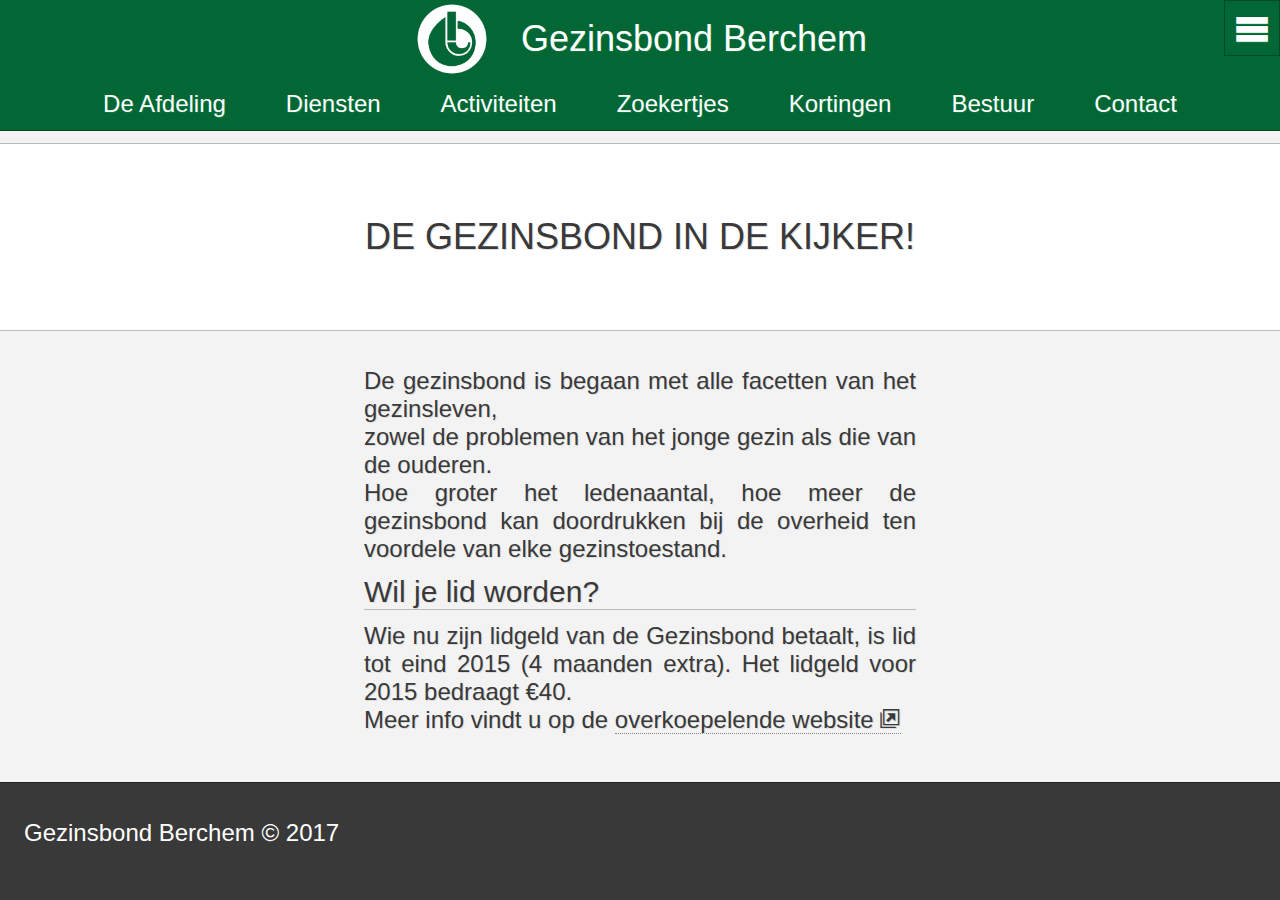
<file: index.html>
<!DOCTYPE html>
<html>

	<head>
		<meta charset="utf-8">
		<meta name="viewport" content="width=device-width, initial-scale=1.0">
		<title>Gezinsbond Berchem</title>
		<link type="text/css" rel="stylesheet" href="/css/bundle.css">
		<link type="image/x-icon" rel="icon" href="/favicon.ico">
		<!--[if lt IE 10]><script type="text/javascript" src="/js/modernizer.js" async></script><![endif]-->
		<script type="text/javascript" src="/js/app.js" async></script>
		
	</head>
	
	<body>
		<header class="shade1"><h1 class="title">Gezinsbond Berchem</h1>
<nav>
	<ul class="horizontal">
		<li><a href="/">De Afdeling</a>
		<li><a href="/diensten/">Diensten</a>
		<li><a href="/activiteiten/">Activiteiten</a>
		<li><a href="/zoekertjes/">Zoekertjes</a>
		<li><a href="/kortingen/">Kortingen</a>
		<li><a href="/bestuur/">Bestuur</a>
		<li><a href="/contact/">Contact</a>
	</ul>
</nav></header>
		<aside class="shade3 main-menu move-right">
			<h1>Menu</h1>
			<button name="toggle-menu" title="Menu" class="shade1 tile">&#xe602;</button>
			<section class="site-controls"><h2>Instellingen</h2>
<ul class="vertical">
	<li class="font-controls">
		<span>Zoom</span>
		<button name="decrease">-</button>
		<button name="reset">100</button>
		<button name="increase">+</button>
	</li>
	<li class="scroll-controls">
		<button name="to-top">Terug naar boven</button>
	</li>
</ul></section>
			<section class="page-controls"></section>
		</aside>
		<main>
	<section class="content">
		<h1>De gezinsbond in de kijker!</h1>
		<article class="block">
			<p>De gezinsbond is begaan met alle facetten van het gezinsleven,<br>zowel de problemen van het jonge gezin als die van de ouderen.<br>Hoe groter het ledenaantal, hoe meer de gezinsbond kan doordrukken bij de overheid ten voordele van elke gezinstoestand.</p>
<h2><a name="wil-je-lid-worden-" class="anchor" href="#wil-je-lid-worden-"><span class="header-link"></span></a>Wil je lid worden?</h2><p>Wie nu zijn lidgeld van de Gezinsbond betaalt, is lid tot eind 2015 (4 maanden extra). 
Het lidgeld voor 2015 bedraagt <strong>€40</strong>.<br>Meer info vindt u op de <a href="http://www.gezinsbond.be/index.php?option=com_content&amp;view=article&amp;id=188&amp;Itemid=278">overkoepelende website</a></p>

		</article>
	</section>
	
<!--	Wie zijn we?

	Wat kunnen we voor u doen?
		- 4 categorieën dienstverlening
		
	Wat kan u voor ons doen?
		- Zoekertjes --></main>
		<footer class="shade3"><p>Gezinsbond Berchem &copy; 2017</p></footer>
	</body>
	
</html>
</file>
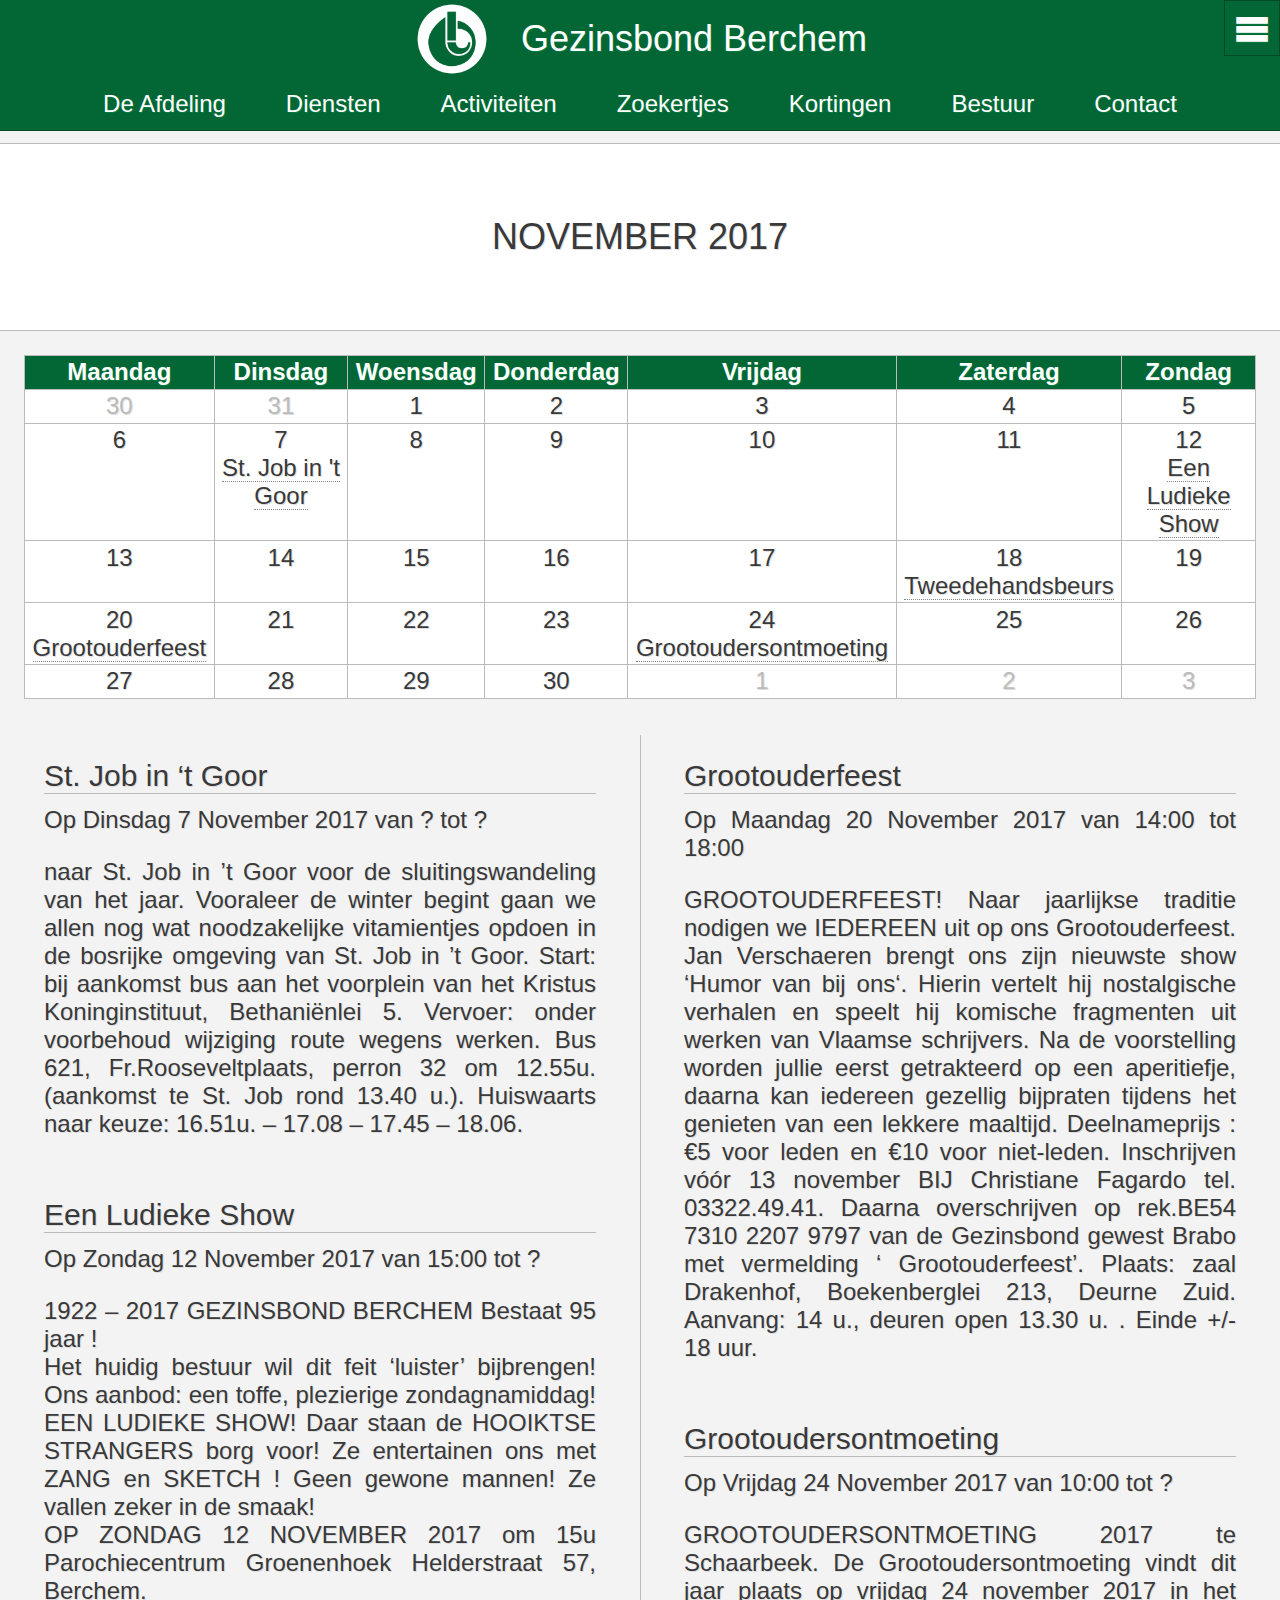
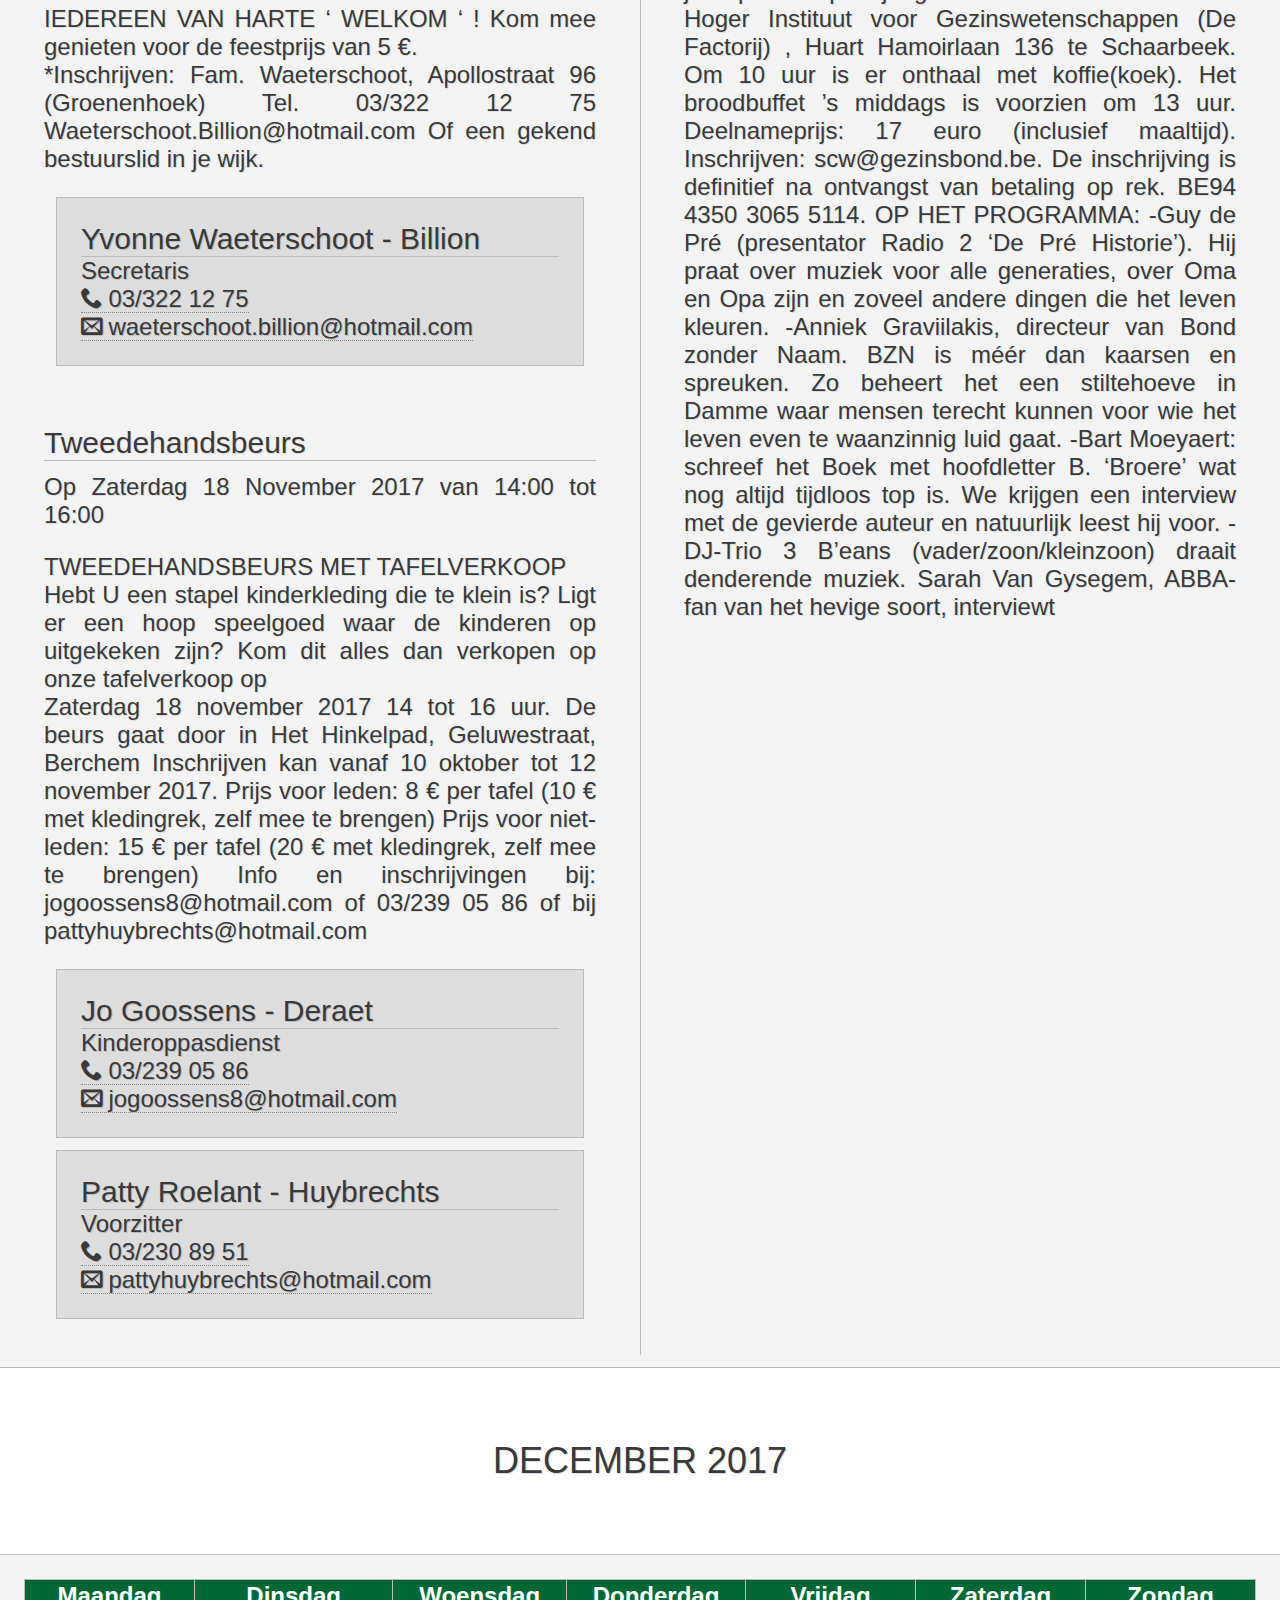
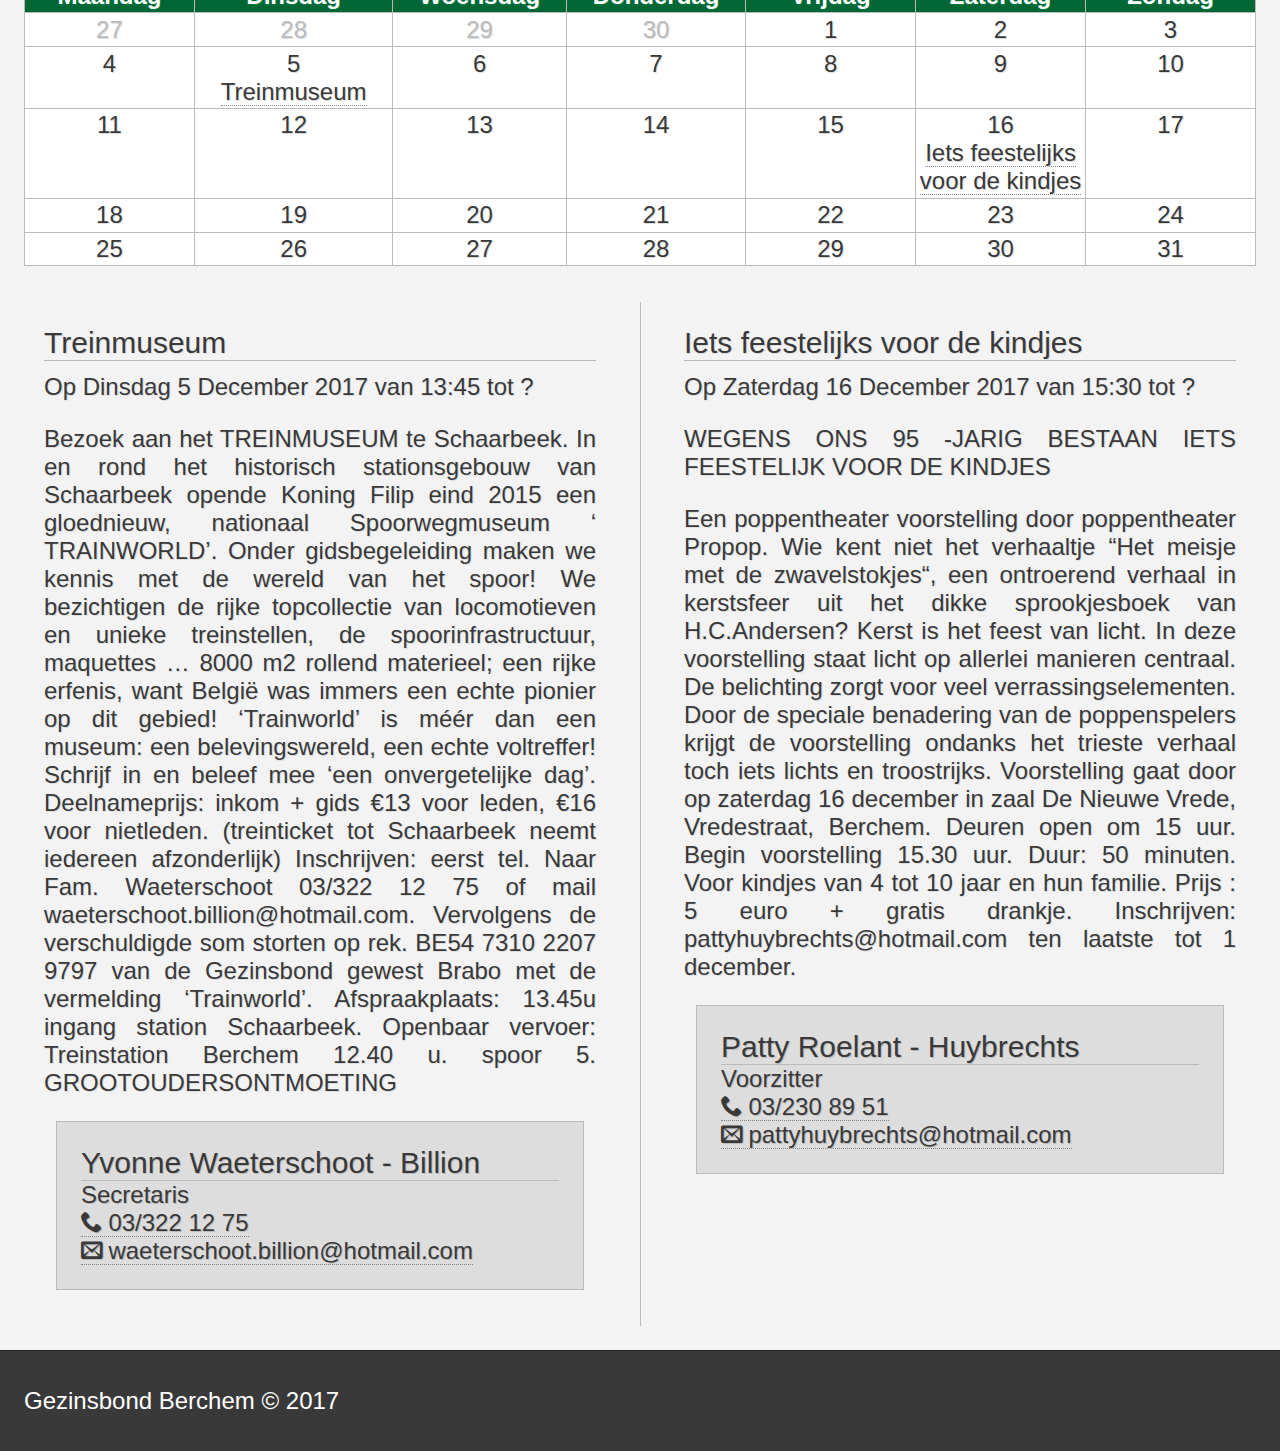
<file: activiteiten/index.html>
<!DOCTYPE html>
<html>

	<head>
		<meta charset="utf-8">
		<meta name="viewport" content="width=device-width, initial-scale=1.0">
		<title>
	Activiteiten

</title>
		<link type="text/css" rel="stylesheet" href="/css/bundle.css">
		<link type="image/x-icon" rel="icon" href="/favicon.ico">
		<!--[if lt IE 10]><script type="text/javascript" src="/js/modernizer.js" async></script><![endif]-->
		<script type="text/javascript" src="/js/app.js" async></script>
		
	</head>
	
	<body>
		<header class="shade1"><h1 class="title">Gezinsbond Berchem</h1>
<nav>
	<ul class="horizontal">
		<li><a href="/">De Afdeling</a>
		<li><a href="/diensten/">Diensten</a>
		<li><a href="/activiteiten/">Activiteiten</a>
		<li><a href="/zoekertjes/">Zoekertjes</a>
		<li><a href="/kortingen/">Kortingen</a>
		<li><a href="/bestuur/">Bestuur</a>
		<li><a href="/contact/">Contact</a>
	</ul>
</nav></header>
		<aside class="shade3 main-menu move-right">
			<h1>Menu</h1>
			<button name="toggle-menu" title="Menu" class="shade1 tile">&#xe602;</button>
			<section class="site-controls"><h2>Instellingen</h2>
<ul class="vertical">
	<li class="font-controls">
		<span>Zoom</span>
		<button name="decrease">-</button>
		<button name="reset">100</button>
		<button name="increase">+</button>
	</li>
	<li class="scroll-controls">
		<button name="to-top">Terug naar boven</button>
	</li>
</ul></section>
			<section class="page-controls"></section>
		</aside>
		<main>
	<section class="content">
		

<article class="month category">
	<h1>November 2017</h1>
	<section>
		

<table class="calendar">

	<tr class="shade1">
		
			<th>Maandag</th>
		
			<th>Dinsdag</th>
		
			<th>Woensdag</th>
		
			<th>Donderdag</th>
		
			<th>Vrijdag</th>
		
			<th>Zaterdag</th>
		
			<th>Zondag</th>
		
	</tr>

	
	<tr>
		
			<td>
				
				<div class="excluded day">30</div>
				<ul class="vertical events">
				
					
				
					
				
					
				
					
				
					
				
				</ul>
			</td>
			
		
			<td>
				
				<div class="excluded day">31</div>
				<ul class="vertical events">
				
					
				
					
				
					
				
					
				
					
				
				</ul>
			</td>
			
		
			<td>
				
				<div class="included day">1</div>
				<ul class="vertical events">
				
					
				
					
				
					
				
					
				
					
				
				</ul>
			</td>
			
		
			<td>
				
				<div class="included day">2</div>
				<ul class="vertical events">
				
					
				
					
				
					
				
					
				
					
				
				</ul>
			</td>
			
		
			<td>
				
				<div class="included day">3</div>
				<ul class="vertical events">
				
					
				
					
				
					
				
					
				
					
				
				</ul>
			</td>
			
		
			<td>
				
				<div class="included day">4</div>
				<ul class="vertical events">
				
					
				
					
				
					
				
					
				
					
				
				</ul>
			</td>
			
		
			<td>
				
				<div class="included day">5</div>
				<ul class="vertical events">
				
					
				
					
				
					
				
					
				
					
				
				</ul>
			</td>
			
		
	</tr>
	
	<tr>
		
			<td>
				
				<div class="included day">6</div>
				<ul class="vertical events">
				
					
				
					
				
					
				
					
				
					
				
				</ul>
			</td>
			
		
			<td>
				
				<div class="included day">7</div>
				<ul class="vertical events">
				
					
					<li>
<a href="#st-job-in-t-goor">St. Job in 't Goor</a></li>
					
				
					
				
					
				
					
				
					
				
				</ul>
			</td>
			
		
			<td>
				
				<div class="included day">8</div>
				<ul class="vertical events">
				
					
				
					
				
					
				
					
				
					
				
				</ul>
			</td>
			
		
			<td>
				
				<div class="included day">9</div>
				<ul class="vertical events">
				
					
				
					
				
					
				
					
				
					
				
				</ul>
			</td>
			
		
			<td>
				
				<div class="included day">10</div>
				<ul class="vertical events">
				
					
				
					
				
					
				
					
				
					
				
				</ul>
			</td>
			
		
			<td>
				
				<div class="included day">11</div>
				<ul class="vertical events">
				
					
				
					
				
					
				
					
				
					
				
				</ul>
			</td>
			
		
			<td>
				
				<div class="included day">12</div>
				<ul class="vertical events">
				
					
				
					
					<li>
<a href="#een-ludieke-show">Een Ludieke Show</a></li>
					
				
					
				
					
				
					
				
				</ul>
			</td>
			
		
	</tr>
	
	<tr>
		
			<td>
				
				<div class="included day">13</div>
				<ul class="vertical events">
				
					
				
					
				
					
				
					
				
					
				
				</ul>
			</td>
			
		
			<td>
				
				<div class="included day">14</div>
				<ul class="vertical events">
				
					
				
					
				
					
				
					
				
					
				
				</ul>
			</td>
			
		
			<td>
				
				<div class="included day">15</div>
				<ul class="vertical events">
				
					
				
					
				
					
				
					
				
					
				
				</ul>
			</td>
			
		
			<td>
				
				<div class="included day">16</div>
				<ul class="vertical events">
				
					
				
					
				
					
				
					
				
					
				
				</ul>
			</td>
			
		
			<td>
				
				<div class="included day">17</div>
				<ul class="vertical events">
				
					
				
					
				
					
				
					
				
					
				
				</ul>
			</td>
			
		
			<td>
				
				<div class="included day">18</div>
				<ul class="vertical events">
				
					
				
					
				
					
					<li>
<a href="#tweedehandsbeurs">Tweedehandsbeurs</a></li>
					
				
					
				
					
				
				</ul>
			</td>
			
		
			<td>
				
				<div class="included day">19</div>
				<ul class="vertical events">
				
					
				
					
				
					
				
					
				
					
				
				</ul>
			</td>
			
		
	</tr>
	
	<tr>
		
			<td>
				
				<div class="included day">20</div>
				<ul class="vertical events">
				
					
				
					
				
					
				
					
					<li>
<a href="#grootouderfeest">Grootouderfeest</a></li>
					
				
					
				
				</ul>
			</td>
			
		
			<td>
				
				<div class="included day">21</div>
				<ul class="vertical events">
				
					
				
					
				
					
				
					
				
					
				
				</ul>
			</td>
			
		
			<td>
				
				<div class="included day">22</div>
				<ul class="vertical events">
				
					
				
					
				
					
				
					
				
					
				
				</ul>
			</td>
			
		
			<td>
				
				<div class="included day">23</div>
				<ul class="vertical events">
				
					
				
					
				
					
				
					
				
					
				
				</ul>
			</td>
			
		
			<td>
				
				<div class="included day">24</div>
				<ul class="vertical events">
				
					
				
					
				
					
				
					
				
					
					<li>
<a href="#grootoudersontmoeting">Grootoudersontmoeting</a></li>
					
				
				</ul>
			</td>
			
		
			<td>
				
				<div class="included day">25</div>
				<ul class="vertical events">
				
					
				
					
				
					
				
					
				
					
				
				</ul>
			</td>
			
		
			<td>
				
				<div class="included day">26</div>
				<ul class="vertical events">
				
					
				
					
				
					
				
					
				
					
				
				</ul>
			</td>
			
		
	</tr>
	
	<tr>
		
			<td>
				
				<div class="included day">27</div>
				<ul class="vertical events">
				
					
				
					
				
					
				
					
				
					
				
				</ul>
			</td>
			
		
			<td>
				
				<div class="included day">28</div>
				<ul class="vertical events">
				
					
				
					
				
					
				
					
				
					
				
				</ul>
			</td>
			
		
			<td>
				
				<div class="included day">29</div>
				<ul class="vertical events">
				
					
				
					
				
					
				
					
				
					
				
				</ul>
			</td>
			
		
			<td>
				
				<div class="included day">30</div>
				<ul class="vertical events">
				
					
				
					
				
					
				
					
				
					
				
				</ul>
			</td>
			
		
			<td>
				
				<div class="excluded day">1</div>
				<ul class="vertical events">
				
					
				
					
				
					
				
					
				
					
				
				</ul>
			</td>
			
		
			<td>
				
				<div class="excluded day">2</div>
				<ul class="vertical events">
				
					
				
					
				
					
				
					
				
					
				
				</ul>
			</td>
			
		
			<td>
				
				<div class="excluded day">3</div>
				<ul class="vertical events">
				
					
				
					
				
					
				
					
				
					
				
				</ul>
			</td>
			
		
	</tr>
	

</table>
	</section>
	<section class="content columns">
		

<article class="block">
	<h2><a name="st-job-in-t-goor" class="anchor" href="#st-job-in-t-goor"><span class="header-link"></span></a>St. Job in ‘t Goor</h2>
	
	

<p>
Op <time datetime="11/7/2017">Dinsdag 7 November 2017</time>
van <time>?</time>
tot <time>?</time>
</p>
	
	<p> naar St. Job in ’t Goor voor de sluitingswandeling van het jaar. Vooraleer de winter begint gaan we allen nog wat noodzakelijke vitamientjes opdoen in de bosrijke omgeving van St. Job in ’t Goor. Start: bij aankomst bus aan het voorplein van het Kristus Koninginstituut, Bethaniënlei 5. Vervoer: onder voorbehoud wijziging route wegens werken.  Bus 621, Fr.Rooseveltplaats, perron 32 om 12.55u. (aankomst te St. Job rond 13.40 u.).  Huiswaarts naar keuze: 16.51u. – 17.08 – 17.45 – 18.06. </p>

	<ul class="vertical">
		
	</ul>
</article>

<article class="block">
	<h2><a name="een-ludieke-show" class="anchor" href="#een-ludieke-show"><span class="header-link"></span></a>Een Ludieke Show</h2>
	
	

<p>
Op <time datetime="11/12/2017">Zondag 12 November 2017</time>
van <time>15:00</time>
tot <time>?</time>
</p>
	
	<p>1922    –    2017    GEZINSBOND    BERCHEM    Bestaat    95    jaar    !<br>    Het    huidig    bestuur    wil    dit    feit        ‘luister’        bijbrengen!    Ons    aanbod:    een    toffe,    plezierige    zondagnamiddag!    EEN    LUDIEKE    SHOW!    Daar    staan        de    HOOIKTSE    STRANGERS        borg    voor!    Ze    entertainen    ons    met    ZANG        en        SKETCH    !        Geen    gewone    mannen!        Ze    vallen    zeker    in    de    smaak!<br>    OP    ZONDAG    12    NOVEMBER    2017        om    15u    Parochiecentrum    Groenenhoek    Helderstraat        57,    Berchem.<br>    IEDEREEN    VAN    HARTE        ‘    WELKOM    ‘    !    Kom    mee    genieten    voor    de    feestprijs    van    5    €.<br>    *Inschrijven:    Fam.    Waeterschoot,    Apollostraat    96    (Groenenhoek)    Tel.    03/322    12    75        Waeterschoot.Billion@hotmail.com        Of    een    gekend    bestuurslid    in    je    wijk.    </p>

	<ul class="vertical">
		
			<li><div class="personalia shade2 tile">
	<h2 class="name">Yvonne Waeterschoot - Billion</h2>
	<p class="title">Secretaris</p>
	<address>
		
	
		
		<p class="phone">
<a href="tel:+3233221275">03/322 12 75</a></p>
		
		
		
		<p class="email"><a href="mailto:waeterschoot.billion@hotmail.com">waeterschoot.billion@hotmail.com</a></p>
		
		
		
	</address>
</div></li>
			
	</ul>
</article>

<article class="block">
	<h2><a name="tweedehandsbeurs" class="anchor" href="#tweedehandsbeurs"><span class="header-link"></span></a>Tweedehandsbeurs</h2>
	
	

<p>
Op <time datetime="11/18/2017">Zaterdag 18 November 2017</time>
van <time>14:00</time>
tot <time>16:00</time>
</p>
	
	<p>TWEEDEHANDSBEURS MET TAFELVERKOOP<br> Hebt U een stapel kinderkleding die te klein is?  Ligt er een hoop speelgoed waar de kinderen op uitgekeken zijn?  Kom dit alles dan verkopen op onze tafelverkoop op<br> Zaterdag 18 november 2017 14 tot 16 uur. 
 De beurs gaat door in Het Hinkelpad, Geluwestraat, Berchem Inschrijven kan vanaf 10 oktober tot 12 november 2017.  Prijs voor leden: 8 € per tafel (10 € met kledingrek, zelf mee te brengen) Prijs voor niet-leden: 15 € per tafel (20 € met kledingrek, zelf mee te brengen) Info en inschrijvingen bij: jogoossens8@hotmail.com of              03/239 05 86 of bij              pattyhuybrechts@hotmail.com </p>

	<ul class="vertical">
		
			<li><div class="personalia shade2 tile">
	<h2 class="name">Jo Goossens - Deraet</h2>
	<p class="title">Kinderoppasdienst</p>
	<address>
		
	
		
		<p class="phone">
<a href="tel:+3232390586">03/239 05 86</a></p>
		
		
		
		<p class="email"><a href="mailto:jogoossens8@hotmail.com">jogoossens8@hotmail.com</a></p>
		
		
		
	</address>
</div></li>
			
			<li><div class="personalia shade2 tile">
	<h2 class="name">Patty Roelant - Huybrechts</h2>
	<p class="title">Voorzitter</p>
	<address>
		
	
		
		<p class="phone">
<a href="tel:+3232308951">03/230 89 51</a></p>
		
		
		
		<p class="email"><a href="mailto:pattyhuybrechts@hotmail.com">pattyhuybrechts@hotmail.com</a></p>
		
		
		
	</address>
</div></li>
			
	</ul>
</article>

<article class="block">
	<h2><a name="grootouderfeest" class="anchor" href="#grootouderfeest"><span class="header-link"></span></a>Grootouderfeest</h2>
	
	

<p>
Op <time datetime="11/20/2017">Maandag 20 November 2017</time>
van <time>14:00</time>
tot <time>18:00</time>
</p>
	
	<p>GROOTOUDERFEEST! Naar jaarlijkse traditie nodigen we IEDEREEN uit op ons Grootouderfeest. Jan Verschaeren brengt ons zijn nieuwste show ‘Humor van bij ons‘.  Hierin vertelt hij nostalgische verhalen en speelt hij komische fragmenten uit werken van Vlaamse schrijvers. Na de voorstelling worden jullie eerst getrakteerd op een aperitiefje, daarna kan iedereen gezellig bijpraten tijdens het genieten van een lekkere maaltijd. Deelnameprijs : €5 voor leden en €10 voor niet-leden. Inschrijven vóór 13 november  BIJ Christiane Fagardo tel. 03322.49.41.  Daarna overschrijven op rek.BE54 7310 2207 9797  van de Gezinsbond gewest Brabo met vermelding ‘ Grootouderfeest’. Plaats: zaal Drakenhof, Boekenberglei 213, Deurne Zuid. Aanvang: 14 u., deuren open 13.30 u. .   Einde +/- 18 uur. </p>

	<ul class="vertical">
		
	</ul>
</article>

<article class="block">
	<h2><a name="grootoudersontmoeting" class="anchor" href="#grootoudersontmoeting"><span class="header-link"></span></a>Grootoudersontmoeting</h2>
	
	

<p>
Op <time datetime="11/24/2017">Vrijdag 24 November 2017</time>
van <time>10:00</time>
tot <time>?</time>
</p>
	
	<p>GROOTOUDERSONTMOETING 2017 te Schaarbeek. De Grootoudersontmoeting vindt dit jaar plaats op  vrijdag 24 november 2017 in het Hoger Instituut voor Gezinswetenschappen (De Factorij) , Huart Hamoirlaan 136 te Schaarbeek. Om 10 uur is er onthaal met koffie(koek).  Het broodbuffet ’s middags is voorzien om 13 uur. Deelnameprijs: 17 euro (inclusief maaltijd). Inschrijven:  scw@gezinsbond.be.  De inschrijving is definitief na ontvangst van betaling op rek. BE94 4350 3065 5114. OP HET PROGRAMMA: -Guy de Pré (presentator Radio 2 ‘De Pré Historie’).  Hij praat over muziek voor alle generaties, over Oma en Opa zijn en zoveel andere dingen die het leven kleuren. -Anniek Graviilakis, directeur van Bond zonder Naam.  BZN is méér dan kaarsen en spreuken.  Zo beheert het een stiltehoeve in Damme waar mensen terecht kunnen voor wie het leven even te waanzinnig luid gaat. -Bart Moeyaert: schreef het Boek met hoofdletter B.  ‘Broere’ wat nog altijd tijdloos top is. We krijgen een interview met de gevierde auteur en natuurlijk leest hij voor. -DJ-Trio 3 B’eans (vader/zoon/kleinzoon) draait denderende muziek. Sarah Van Gysegem, ABBA-fan van het hevige soort, interviewt</p>

	<ul class="vertical">
		
	</ul>
</article>
	</section>
</article>

<article class="month category">
	<h1>December 2017</h1>
	<section>
		

<table class="calendar">

	<tr class="shade1">
		
			<th>Maandag</th>
		
			<th>Dinsdag</th>
		
			<th>Woensdag</th>
		
			<th>Donderdag</th>
		
			<th>Vrijdag</th>
		
			<th>Zaterdag</th>
		
			<th>Zondag</th>
		
	</tr>

	
	<tr>
		
			<td>
				
				<div class="excluded day">27</div>
				<ul class="vertical events">
				
					
				
					
				
				</ul>
			</td>
			
		
			<td>
				
				<div class="excluded day">28</div>
				<ul class="vertical events">
				
					
				
					
				
				</ul>
			</td>
			
		
			<td>
				
				<div class="excluded day">29</div>
				<ul class="vertical events">
				
					
				
					
				
				</ul>
			</td>
			
		
			<td>
				
				<div class="excluded day">30</div>
				<ul class="vertical events">
				
					
				
					
				
				</ul>
			</td>
			
		
			<td>
				
				<div class="included day">1</div>
				<ul class="vertical events">
				
					
				
					
				
				</ul>
			</td>
			
		
			<td>
				
				<div class="included day">2</div>
				<ul class="vertical events">
				
					
				
					
				
				</ul>
			</td>
			
		
			<td>
				
				<div class="included day">3</div>
				<ul class="vertical events">
				
					
				
					
				
				</ul>
			</td>
			
		
	</tr>
	
	<tr>
		
			<td>
				
				<div class="included day">4</div>
				<ul class="vertical events">
				
					
				
					
				
				</ul>
			</td>
			
		
			<td>
				
				<div class="included day">5</div>
				<ul class="vertical events">
				
					
					<li>
<a href="#treinmuseum">Treinmuseum</a></li>
					
				
					
				
				</ul>
			</td>
			
		
			<td>
				
				<div class="included day">6</div>
				<ul class="vertical events">
				
					
				
					
				
				</ul>
			</td>
			
		
			<td>
				
				<div class="included day">7</div>
				<ul class="vertical events">
				
					
				
					
				
				</ul>
			</td>
			
		
			<td>
				
				<div class="included day">8</div>
				<ul class="vertical events">
				
					
				
					
				
				</ul>
			</td>
			
		
			<td>
				
				<div class="included day">9</div>
				<ul class="vertical events">
				
					
				
					
				
				</ul>
			</td>
			
		
			<td>
				
				<div class="included day">10</div>
				<ul class="vertical events">
				
					
				
					
				
				</ul>
			</td>
			
		
	</tr>
	
	<tr>
		
			<td>
				
				<div class="included day">11</div>
				<ul class="vertical events">
				
					
				
					
				
				</ul>
			</td>
			
		
			<td>
				
				<div class="included day">12</div>
				<ul class="vertical events">
				
					
				
					
				
				</ul>
			</td>
			
		
			<td>
				
				<div class="included day">13</div>
				<ul class="vertical events">
				
					
				
					
				
				</ul>
			</td>
			
		
			<td>
				
				<div class="included day">14</div>
				<ul class="vertical events">
				
					
				
					
				
				</ul>
			</td>
			
		
			<td>
				
				<div class="included day">15</div>
				<ul class="vertical events">
				
					
				
					
				
				</ul>
			</td>
			
		
			<td>
				
				<div class="included day">16</div>
				<ul class="vertical events">
				
					
				
					
					<li>
<a href="#iets-feestelijks-voor-de-kindjes">Iets feestelijks voor de kindjes</a></li>
					
				
				</ul>
			</td>
			
		
			<td>
				
				<div class="included day">17</div>
				<ul class="vertical events">
				
					
				
					
				
				</ul>
			</td>
			
		
	</tr>
	
	<tr>
		
			<td>
				
				<div class="included day">18</div>
				<ul class="vertical events">
				
					
				
					
				
				</ul>
			</td>
			
		
			<td>
				
				<div class="included day">19</div>
				<ul class="vertical events">
				
					
				
					
				
				</ul>
			</td>
			
		
			<td>
				
				<div class="included day">20</div>
				<ul class="vertical events">
				
					
				
					
				
				</ul>
			</td>
			
		
			<td>
				
				<div class="included day">21</div>
				<ul class="vertical events">
				
					
				
					
				
				</ul>
			</td>
			
		
			<td>
				
				<div class="included day">22</div>
				<ul class="vertical events">
				
					
				
					
				
				</ul>
			</td>
			
		
			<td>
				
				<div class="included day">23</div>
				<ul class="vertical events">
				
					
				
					
				
				</ul>
			</td>
			
		
			<td>
				
				<div class="included day">24</div>
				<ul class="vertical events">
				
					
				
					
				
				</ul>
			</td>
			
		
	</tr>
	
	<tr>
		
			<td>
				
				<div class="included day">25</div>
				<ul class="vertical events">
				
					
				
					
				
				</ul>
			</td>
			
		
			<td>
				
				<div class="included day">26</div>
				<ul class="vertical events">
				
					
				
					
				
				</ul>
			</td>
			
		
			<td>
				
				<div class="included day">27</div>
				<ul class="vertical events">
				
					
				
					
				
				</ul>
			</td>
			
		
			<td>
				
				<div class="included day">28</div>
				<ul class="vertical events">
				
					
				
					
				
				</ul>
			</td>
			
		
			<td>
				
				<div class="included day">29</div>
				<ul class="vertical events">
				
					
				
					
				
				</ul>
			</td>
			
		
			<td>
				
				<div class="included day">30</div>
				<ul class="vertical events">
				
					
				
					
				
				</ul>
			</td>
			
		
			<td>
				
				<div class="included day">31</div>
				<ul class="vertical events">
				
					
				
					
				
				</ul>
			</td>
			
		
	</tr>
	

</table>
	</section>
	<section class="content columns">
		

<article class="block">
	<h2><a name="treinmuseum" class="anchor" href="#treinmuseum"><span class="header-link"></span></a>Treinmuseum</h2>
	
	

<p>
Op <time datetime="12/5/2017">Dinsdag 5 December 2017</time>
van <time>13:45</time>
tot <time>?</time>
</p>
	
	<p> Bezoek aan het TREINMUSEUM te Schaarbeek. In en rond het historisch stationsgebouw van Schaarbeek opende Koning Filip eind 2015 een gloednieuw, nationaal Spoorwegmuseum ‘ TRAINWORLD’.   Onder gidsbegeleiding maken we kennis met de wereld van het spoor! We bezichtigen de rijke topcollectie van locomotieven en unieke treinstellen, de spoorinfrastructuur, maquettes … 8000 m2 rollend materieel; een rijke erfenis, want België was immers een echte pionier op dit gebied!  ‘Trainworld’ is méér dan een museum: een belevingswereld, een echte voltreffer!               Schrijf in en beleef mee ‘een onvergetelijke dag’. Deelnameprijs:  inkom + gids  €13 voor leden, €16 voor nietleden. (treinticket tot Schaarbeek neemt iedereen afzonderlijk) Inschrijven:  eerst tel. Naar Fam. Waeterschoot 03/322 12 75 of mail waeterschoot.billion@hotmail.com. Vervolgens de verschuldigde som storten op rek. BE54 7310 2207 9797  van de Gezinsbond gewest Brabo met de vermelding ‘Trainworld’. Afspraakplaats: 13.45u ingang station Schaarbeek. Openbaar vervoer: Treinstation Berchem 12.40 u. spoor 5. 
GROOTOUDERSONTMOETING </p>

	<ul class="vertical">
		
			<li><div class="personalia shade2 tile">
	<h2 class="name">Yvonne Waeterschoot - Billion</h2>
	<p class="title">Secretaris</p>
	<address>
		
	
		
		<p class="phone">
<a href="tel:+3233221275">03/322 12 75</a></p>
		
		
		
		<p class="email"><a href="mailto:waeterschoot.billion@hotmail.com">waeterschoot.billion@hotmail.com</a></p>
		
		
		
	</address>
</div></li>
			
	</ul>
</article>

<article class="block">
	<h2><a name="iets-feestelijks-voor-de-kindjes" class="anchor" href="#iets-feestelijks-voor-de-kindjes"><span class="header-link"></span></a>Iets feestelijks voor de kindjes</h2>
	
	

<p>
Op <time datetime="12/16/2017">Zaterdag 16 December 2017</time>
van <time>15:30</time>
tot <time>?</time>
</p>
	
	<p>WEGENS ONS 95 -JARIG BESTAAN  IETS FEESTELIJK VOOR DE KINDJES</p>
<p>Een poppentheater voorstelling door poppentheater Propop.  Wie kent niet het verhaaltje “Het meisje met de zwavelstokjes“, een ontroerend verhaal in kerstsfeer uit het dikke sprookjesboek van H.C.Andersen?  Kerst is het feest van licht.  In deze voorstelling staat licht op allerlei manieren centraal.  De belichting zorgt voor veel verrassingselementen.  Door de speciale benadering van de poppenspelers krijgt de voorstelling ondanks het trieste verhaal toch iets lichts en troostrijks.  Voorstelling gaat door op zaterdag 16 december in zaal De Nieuwe Vrede, Vredestraat, Berchem. Deuren open om 15 uur. Begin voorstelling 15.30 uur. Duur: 50 minuten. Voor kindjes van 4 tot 10 jaar en hun familie.  Prijs : 5 euro + gratis drankje.  Inschrijven: pattyhuybrechts@hotmail.com  ten laatste tot 1 december.</p>

	<ul class="vertical">
		
			<li><div class="personalia shade2 tile">
	<h2 class="name">Patty Roelant - Huybrechts</h2>
	<p class="title">Voorzitter</p>
	<address>
		
	
		
		<p class="phone">
<a href="tel:+3232308951">03/230 89 51</a></p>
		
		
		
		<p class="email"><a href="mailto:pattyhuybrechts@hotmail.com">pattyhuybrechts@hotmail.com</a></p>
		
		
		
	</address>
</div></li>
			
	</ul>
</article>
	</section>
</article>
	</section></main>
		<footer class="shade3"><p>Gezinsbond Berchem &copy; 2017</p></footer>
	</body>
	
</html>
</file>
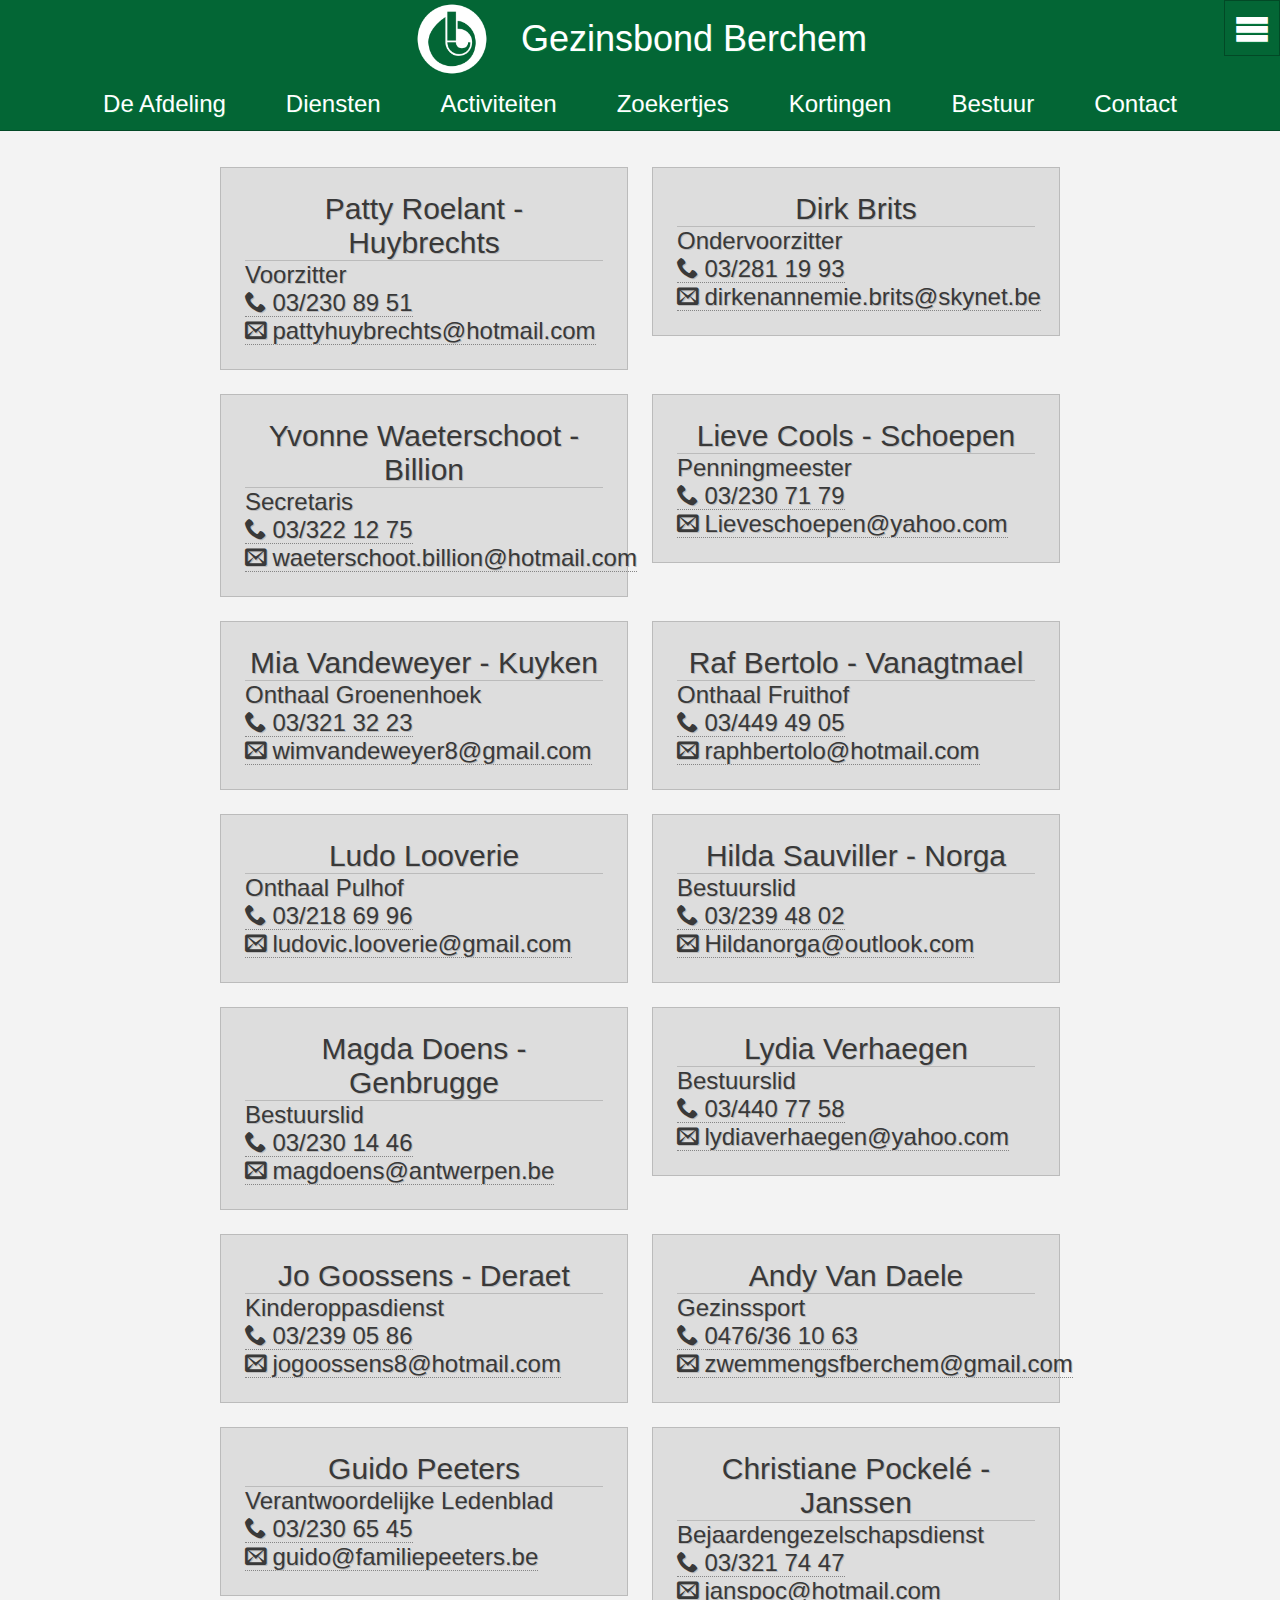
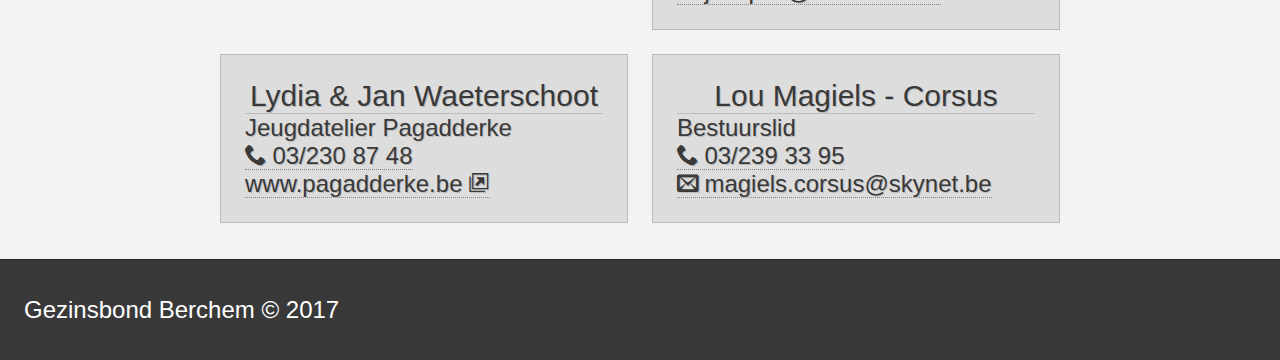
<file: bestuur/index.html>
<!DOCTYPE html>
<html>

	<head>
		<meta charset="utf-8">
		<meta name="viewport" content="width=device-width, initial-scale=1.0">
		<title>
	Bestuur

</title>
		<link type="text/css" rel="stylesheet" href="/css/bundle.css">
		<link type="image/x-icon" rel="icon" href="/favicon.ico">
		<!--[if lt IE 10]><script type="text/javascript" src="/js/modernizer.js" async></script><![endif]-->
		<script type="text/javascript" src="/js/app.js" async></script>
		
	</head>
	
	<body>
		<header class="shade1"><h1 class="title">Gezinsbond Berchem</h1>
<nav>
	<ul class="horizontal">
		<li><a href="/">De Afdeling</a>
		<li><a href="/diensten/">Diensten</a>
		<li><a href="/activiteiten/">Activiteiten</a>
		<li><a href="/zoekertjes/">Zoekertjes</a>
		<li><a href="/kortingen/">Kortingen</a>
		<li><a href="/bestuur/">Bestuur</a>
		<li><a href="/contact/">Contact</a>
	</ul>
</nav></header>
		<aside class="shade3 main-menu move-right">
			<h1>Menu</h1>
			<button name="toggle-menu" title="Menu" class="shade1 tile">&#xe602;</button>
			<section class="site-controls"><h2>Instellingen</h2>
<ul class="vertical">
	<li class="font-controls">
		<span>Zoom</span>
		<button name="decrease">-</button>
		<button name="reset">100</button>
		<button name="increase">+</button>
	</li>
	<li class="scroll-controls">
		<button name="to-top">Terug naar boven</button>
	</li>
</ul></section>
			<section class="page-controls"></section>
		</aside>
		<main>
<article class="bestuur-list">
	<ul class="horizontal">
		
			
				<li><div class="personalia shade2 tile">
	<h2 class="name">Patty Roelant - Huybrechts</h2>
	<p class="title">Voorzitter</p>
	<address>
		
	
		
		<p class="phone">
<a href="tel:+3232308951">03/230 89 51</a></p>
		
		
		
		<p class="email"><a href="mailto:pattyhuybrechts@hotmail.com">pattyhuybrechts@hotmail.com</a></p>
		
		
		
	</address>
</div>
			
		
			
				<li><div class="personalia shade2 tile">
	<h2 class="name">Dirk Brits</h2>
	<p class="title">Ondervoorzitter</p>
	<address>
		
	
		
		<p class="phone">
<a href="tel:+3232811993">03/281 19 93</a></p>
		
		
		
		<p class="email"><a href="mailto:dirkenannemie.brits@skynet.be">dirkenannemie.brits@skynet.be</a></p>
		
		
		
	</address>
</div>
			
		
			
				<li><div class="personalia shade2 tile">
	<h2 class="name">Yvonne Waeterschoot - Billion</h2>
	<p class="title">Secretaris</p>
	<address>
		
	
		
		<p class="phone">
<a href="tel:+3233221275">03/322 12 75</a></p>
		
		
		
		<p class="email"><a href="mailto:waeterschoot.billion@hotmail.com">waeterschoot.billion@hotmail.com</a></p>
		
		
		
	</address>
</div>
			
		
			
		
			
		
			
				<li><div class="personalia shade2 tile">
	<h2 class="name">Lieve Cools - Schoepen</h2>
	<p class="title">Penningmeester</p>
	<address>
		
	
		
		<p class="phone">
<a href="tel:+3232307179">03/230 71 79</a></p>
		
		
		
		<p class="email"><a href="mailto:Lieveschoepen@yahoo.com">Lieveschoepen@yahoo.com</a></p>
		
		
		
	</address>
</div>
			
		
			
				<li><div class="personalia shade2 tile">
	<h2 class="name">Mia Vandeweyer - Kuyken</h2>
	<p class="title">Onthaal Groenenhoek</p>
	<address>
		
	
		
		<p class="phone">
<a href="tel:+3233213223">03/321 32 23</a></p>
		
		
		
		<p class="email"><a href="mailto:wimvandeweyer8@gmail.com">wimvandeweyer8@gmail.com</a></p>
		
		
		
	</address>
</div>
			
		
			
				<li><div class="personalia shade2 tile">
	<h2 class="name">Raf Bertolo - Vanagtmael</h2>
	<p class="title">Onthaal Fruithof</p>
	<address>
		
	
		
		<p class="phone">
<a href="tel:+3234494905">03/449 49 05</a></p>
		
		
		
		<p class="email"><a href="mailto:raphbertolo@hotmail.com">raphbertolo@hotmail.com</a></p>
		
		
		
	</address>
</div>
			
		
			
				<li><div class="personalia shade2 tile">
	<h2 class="name">Ludo Looverie</h2>
	<p class="title">Onthaal Pulhof</p>
	<address>
		
	
		
		<p class="phone">
<a href="tel:+3232186996">03/218 69 96</a></p>
		
		
		
		<p class="email"><a href="mailto:ludovic.looverie@gmail.com">ludovic.looverie@gmail.com</a></p>
		
		
		
	</address>
</div>
			
		
			
				<li><div class="personalia shade2 tile">
	<h2 class="name">Hilda Sauviller - Norga</h2>
	<p class="title">Bestuurslid</p>
	<address>
		
	
		
		<p class="phone">
<a href="tel:+3232394802">03/239 48 02</a></p>
		
		
		
		<p class="email"><a href="mailto:Hildanorga@outlook.com">Hildanorga@outlook.com</a></p>
		
		
		
	</address>
</div>
			
		
			
				<li><div class="personalia shade2 tile">
	<h2 class="name">Magda Doens - Genbrugge</h2>
	<p class="title">Bestuurslid</p>
	<address>
		
	
		
		<p class="phone">
<a href="tel:+3232301446">03/230 14 46</a></p>
		
		
		
		<p class="email"><a href="mailto:magdoens@antwerpen.be">magdoens@antwerpen.be</a></p>
		
		
		
	</address>
</div>
			
		
			
				<li><div class="personalia shade2 tile">
	<h2 class="name">Lydia Verhaegen</h2>
	<p class="title">Bestuurslid</p>
	<address>
		
	
		
		<p class="phone">
<a href="tel:+3234407758">03/440 77 58</a></p>
		
		
		
		<p class="email"><a href="mailto:lydiaverhaegen@yahoo.com">lydiaverhaegen@yahoo.com</a></p>
		
		
		
	</address>
</div>
			
		
			
				<li><div class="personalia shade2 tile">
	<h2 class="name">Jo Goossens - Deraet</h2>
	<p class="title">Kinderoppasdienst</p>
	<address>
		
	
		
		<p class="phone">
<a href="tel:+3232390586">03/239 05 86</a></p>
		
		
		
		<p class="email"><a href="mailto:jogoossens8@hotmail.com">jogoossens8@hotmail.com</a></p>
		
		
		
	</address>
</div>
			
		
			
				<li><div class="personalia shade2 tile">
	<h2 class="name">Andy Van Daele</h2>
	<p class="title">Gezinssport</p>
	<address>
		
	
		
		<p class="phone">
<a href="tel:+32476361063">0476/36 10 63</a></p>
		
		
		
		<p class="email"><a href="mailto:zwemmengsfberchem@gmail.com">zwemmengsfberchem@gmail.com</a></p>
		
		
		
	</address>
</div>
			
		
			
				<li><div class="personalia shade2 tile">
	<h2 class="name">Guido Peeters</h2>
	<p class="title">Verantwoordelijke Ledenblad</p>
	<address>
		
	
		
		<p class="phone">
<a href="tel:+3232306545">03/230 65 45</a></p>
		
		
		
		<p class="email"><a href="mailto:guido@familiepeeters.be">guido@familiepeeters.be</a></p>
		
		
		
	</address>
</div>
			
		
			
				<li><div class="personalia shade2 tile">
	<h2 class="name">Christiane Pockelé - Janssen</h2>
	<p class="title">Bejaardengezelschapsdienst</p>
	<address>
		
	
		
		<p class="phone">
<a href="tel:+3233217447">03/321 74 47</a></p>
		
		
		
		<p class="email"><a href="mailto:janspoc@hotmail.com">janspoc@hotmail.com</a></p>
		
		
		
	</address>
</div>
			
		
			
		
			
				<li><div class="personalia shade2 tile">
	<h2 class="name">Lydia & Jan Waeterschoot</h2>
	<p class="title">Jeugdatelier Pagadderke</p>
	<address>
		
	
		
		<p class="phone">
<a href="tel:+3232308748">03/230 87 48</a></p>
		
		
		
		
		
		<p class="website"><a href="http://www.pagadderke.be">www.pagadderke.be</a></p>
		
	</address>
</div>
			
		
			
				<li><div class="personalia shade2 tile">
	<h2 class="name">Lou Magiels - Corsus</h2>
	<p class="title">Bestuurslid</p>
	<address>
		
	
		
		<p class="phone">
<a href="tel:+3232393395">03/239 33 95</a></p>
		
		
		
		<p class="email"><a href="mailto:magiels.corsus@skynet.be">magiels.corsus@skynet.be</a></p>
		
		
		
	</address>
</div>
			
		
			
		
			
		
	</ul>
</article></main>
		<footer class="shade3"><p>Gezinsbond Berchem &copy; 2017</p></footer>
	</body>
	
</html>
</file>
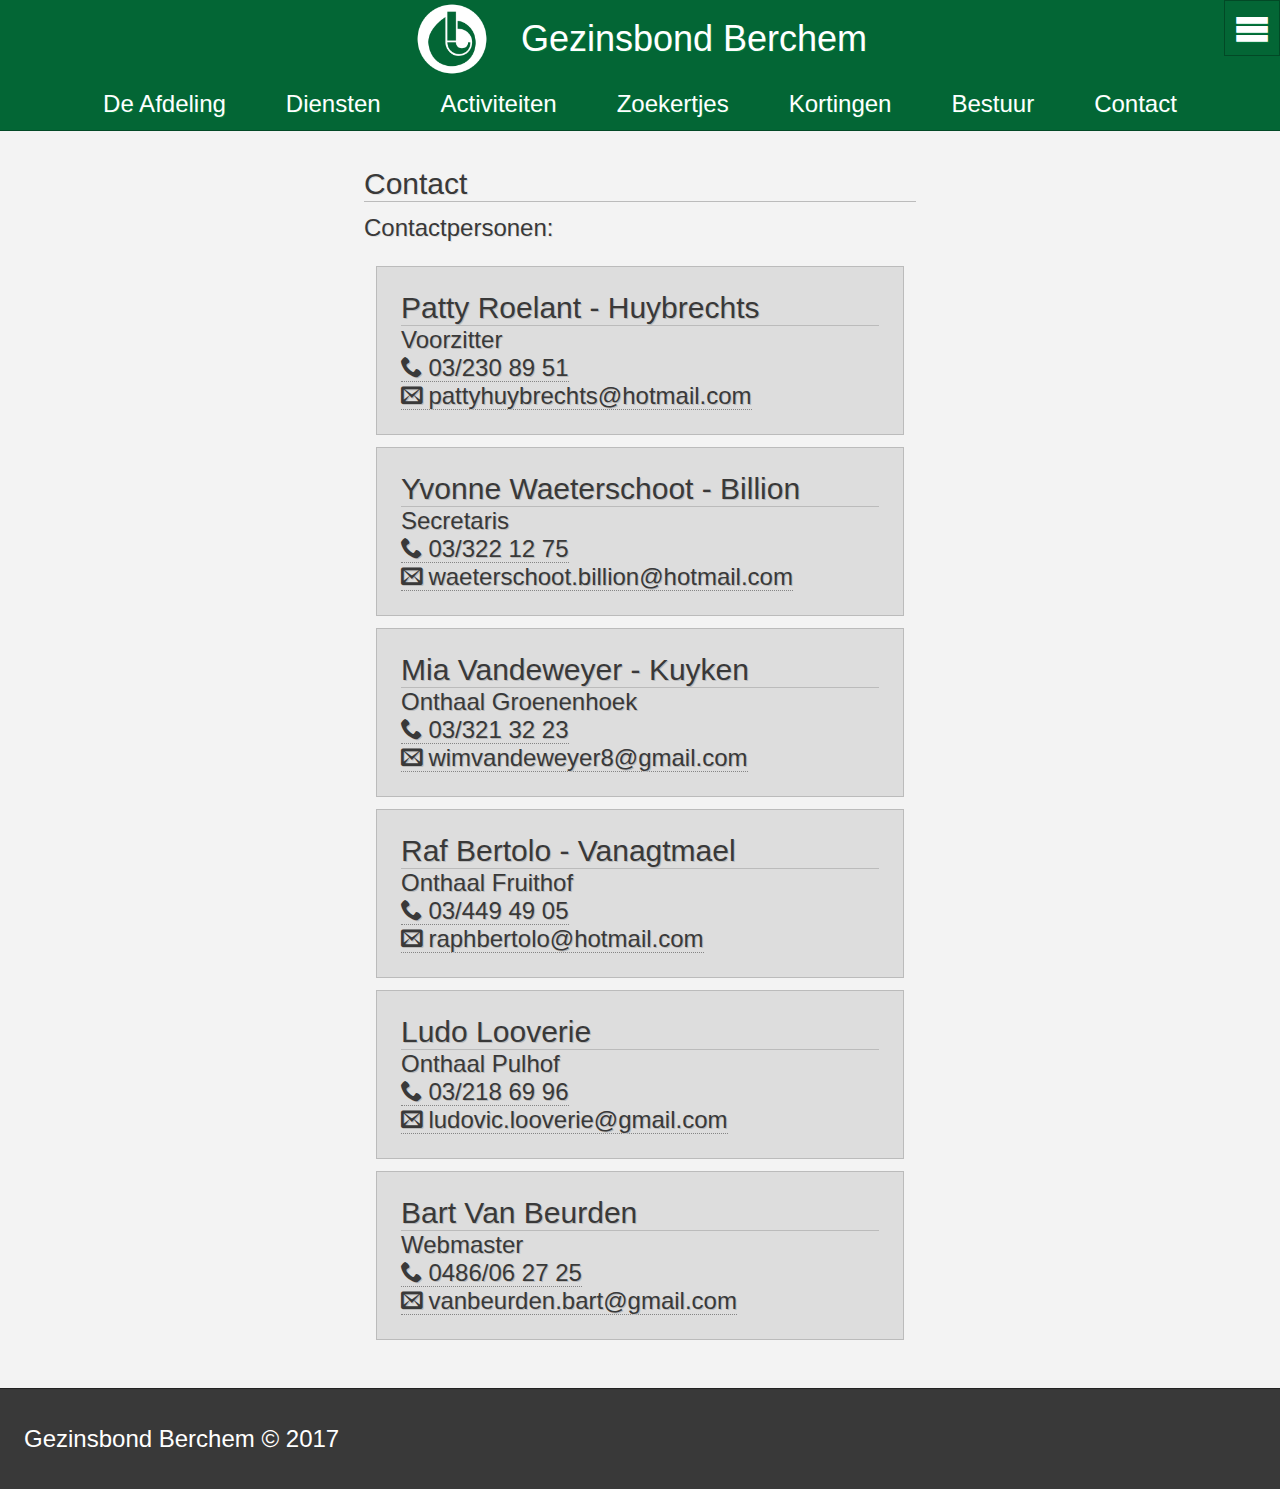
<file: contact/index.html>
<!DOCTYPE html>
<html>

	<head>
		<meta charset="utf-8">
		<meta name="viewport" content="width=device-width, initial-scale=1.0">
		<title>
	Contact

</title>
		<link type="text/css" rel="stylesheet" href="/css/bundle.css">
		<link type="image/x-icon" rel="icon" href="/favicon.ico">
		<!--[if lt IE 10]><script type="text/javascript" src="/js/modernizer.js" async></script><![endif]-->
		<script type="text/javascript" src="/js/app.js" async></script>
		
	</head>
	
	<body>
		<header class="shade1"><h1 class="title">Gezinsbond Berchem</h1>
<nav>
	<ul class="horizontal">
		<li><a href="/">De Afdeling</a>
		<li><a href="/diensten/">Diensten</a>
		<li><a href="/activiteiten/">Activiteiten</a>
		<li><a href="/zoekertjes/">Zoekertjes</a>
		<li><a href="/kortingen/">Kortingen</a>
		<li><a href="/bestuur/">Bestuur</a>
		<li><a href="/contact/">Contact</a>
	</ul>
</nav></header>
		<aside class="shade3 main-menu move-right">
			<h1>Menu</h1>
			<button name="toggle-menu" title="Menu" class="shade1 tile">&#xe602;</button>
			<section class="site-controls"><h2>Instellingen</h2>
<ul class="vertical">
	<li class="font-controls">
		<span>Zoom</span>
		<button name="decrease">-</button>
		<button name="reset">100</button>
		<button name="increase">+</button>
	</li>
	<li class="scroll-controls">
		<button name="to-top">Terug naar boven</button>
	</li>
</ul></section>
			<section class="page-controls"></section>
		</aside>
		<main>
	<section class="content">
		

<article class="block">
	<h2><a name="contact" class="anchor" href="#contact"><span class="header-link"></span></a>Contact</h2>
	<p>Contactpersonen:</p>

	<ul class="vertical">
		
			
				<li><div class="personalia shade2 tile">
	<h2 class="name">Patty Roelant - Huybrechts</h2>
	<p class="title">Voorzitter</p>
	<address>
		
	
		
		<p class="phone">
<a href="tel:+3232308951">03/230 89 51</a></p>
		
		
		
		<p class="email"><a href="mailto:pattyhuybrechts@hotmail.com">pattyhuybrechts@hotmail.com</a></p>
		
		
		
	</address>
</div>
			
		
			
		
			
				<li><div class="personalia shade2 tile">
	<h2 class="name">Yvonne Waeterschoot - Billion</h2>
	<p class="title">Secretaris</p>
	<address>
		
	
		
		<p class="phone">
<a href="tel:+3233221275">03/322 12 75</a></p>
		
		
		
		<p class="email"><a href="mailto:waeterschoot.billion@hotmail.com">waeterschoot.billion@hotmail.com</a></p>
		
		
		
	</address>
</div>
			
		
			
		
			
		
			
		
			
				<li><div class="personalia shade2 tile">
	<h2 class="name">Mia Vandeweyer - Kuyken</h2>
	<p class="title">Onthaal Groenenhoek</p>
	<address>
		
	
		
		<p class="phone">
<a href="tel:+3233213223">03/321 32 23</a></p>
		
		
		
		<p class="email"><a href="mailto:wimvandeweyer8@gmail.com">wimvandeweyer8@gmail.com</a></p>
		
		
		
	</address>
</div>
			
		
			
				<li><div class="personalia shade2 tile">
	<h2 class="name">Raf Bertolo - Vanagtmael</h2>
	<p class="title">Onthaal Fruithof</p>
	<address>
		
	
		
		<p class="phone">
<a href="tel:+3234494905">03/449 49 05</a></p>
		
		
		
		<p class="email"><a href="mailto:raphbertolo@hotmail.com">raphbertolo@hotmail.com</a></p>
		
		
		
	</address>
</div>
			
		
			
				<li><div class="personalia shade2 tile">
	<h2 class="name">Ludo Looverie</h2>
	<p class="title">Onthaal Pulhof</p>
	<address>
		
	
		
		<p class="phone">
<a href="tel:+3232186996">03/218 69 96</a></p>
		
		
		
		<p class="email"><a href="mailto:ludovic.looverie@gmail.com">ludovic.looverie@gmail.com</a></p>
		
		
		
	</address>
</div>
			
		
			
		
			
		
			
		
			
		
			
		
			
		
			
		
			
		
			
		
			
		
			
				<li><div class="personalia shade2 tile">
	<h2 class="name">Bart Van Beurden</h2>
	<p class="title">Webmaster</p>
	<address>
		
	
		
		<p class="phone">
<a href="tel:+32486062725">0486/06 27 25</a></p>
		
		
		
		<p class="email"><a href="mailto:vanbeurden.bart@gmail.com">vanbeurden.bart@gmail.com</a></p>
		
		
		
	</address>
</div>
			
		
			
		
	</ul>
</article>
	</section>
</main>
		<footer class="shade3"><p>Gezinsbond Berchem &copy; 2017</p></footer>
	</body>
	
</html>
</file>
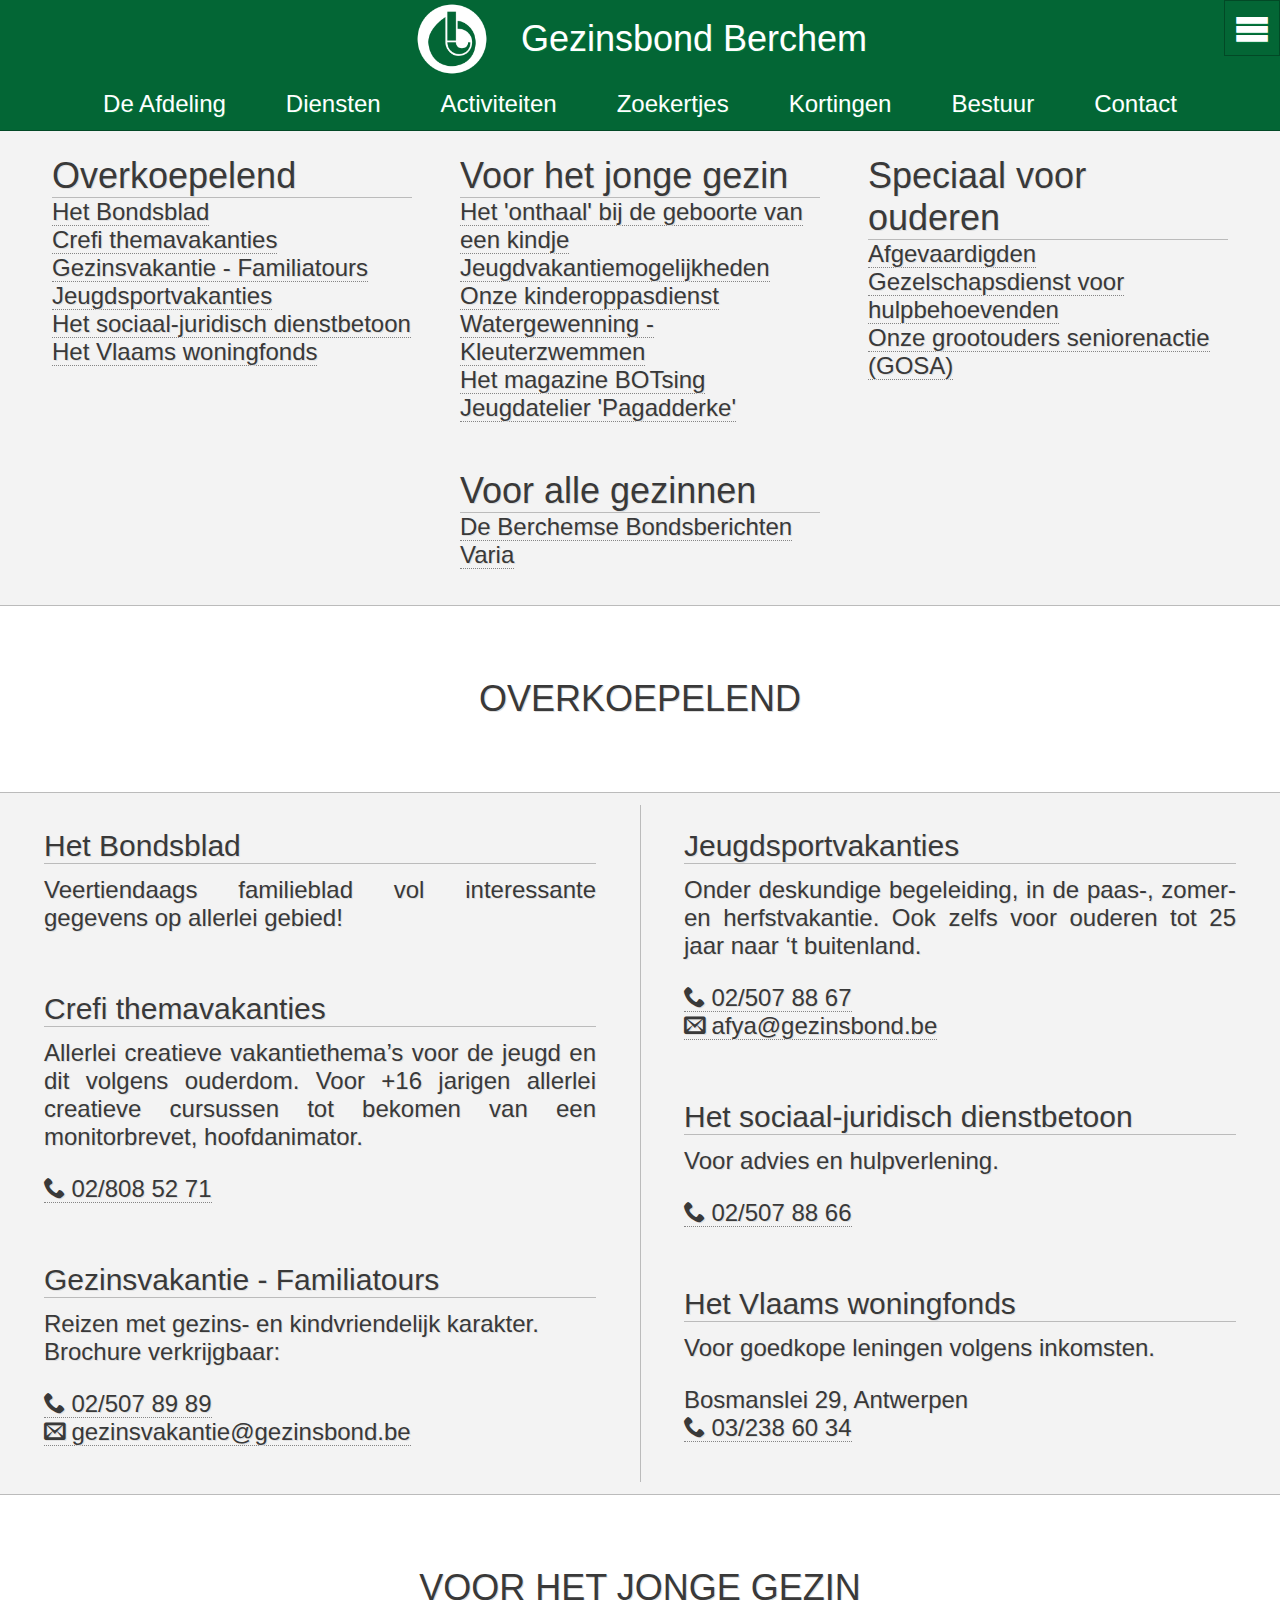
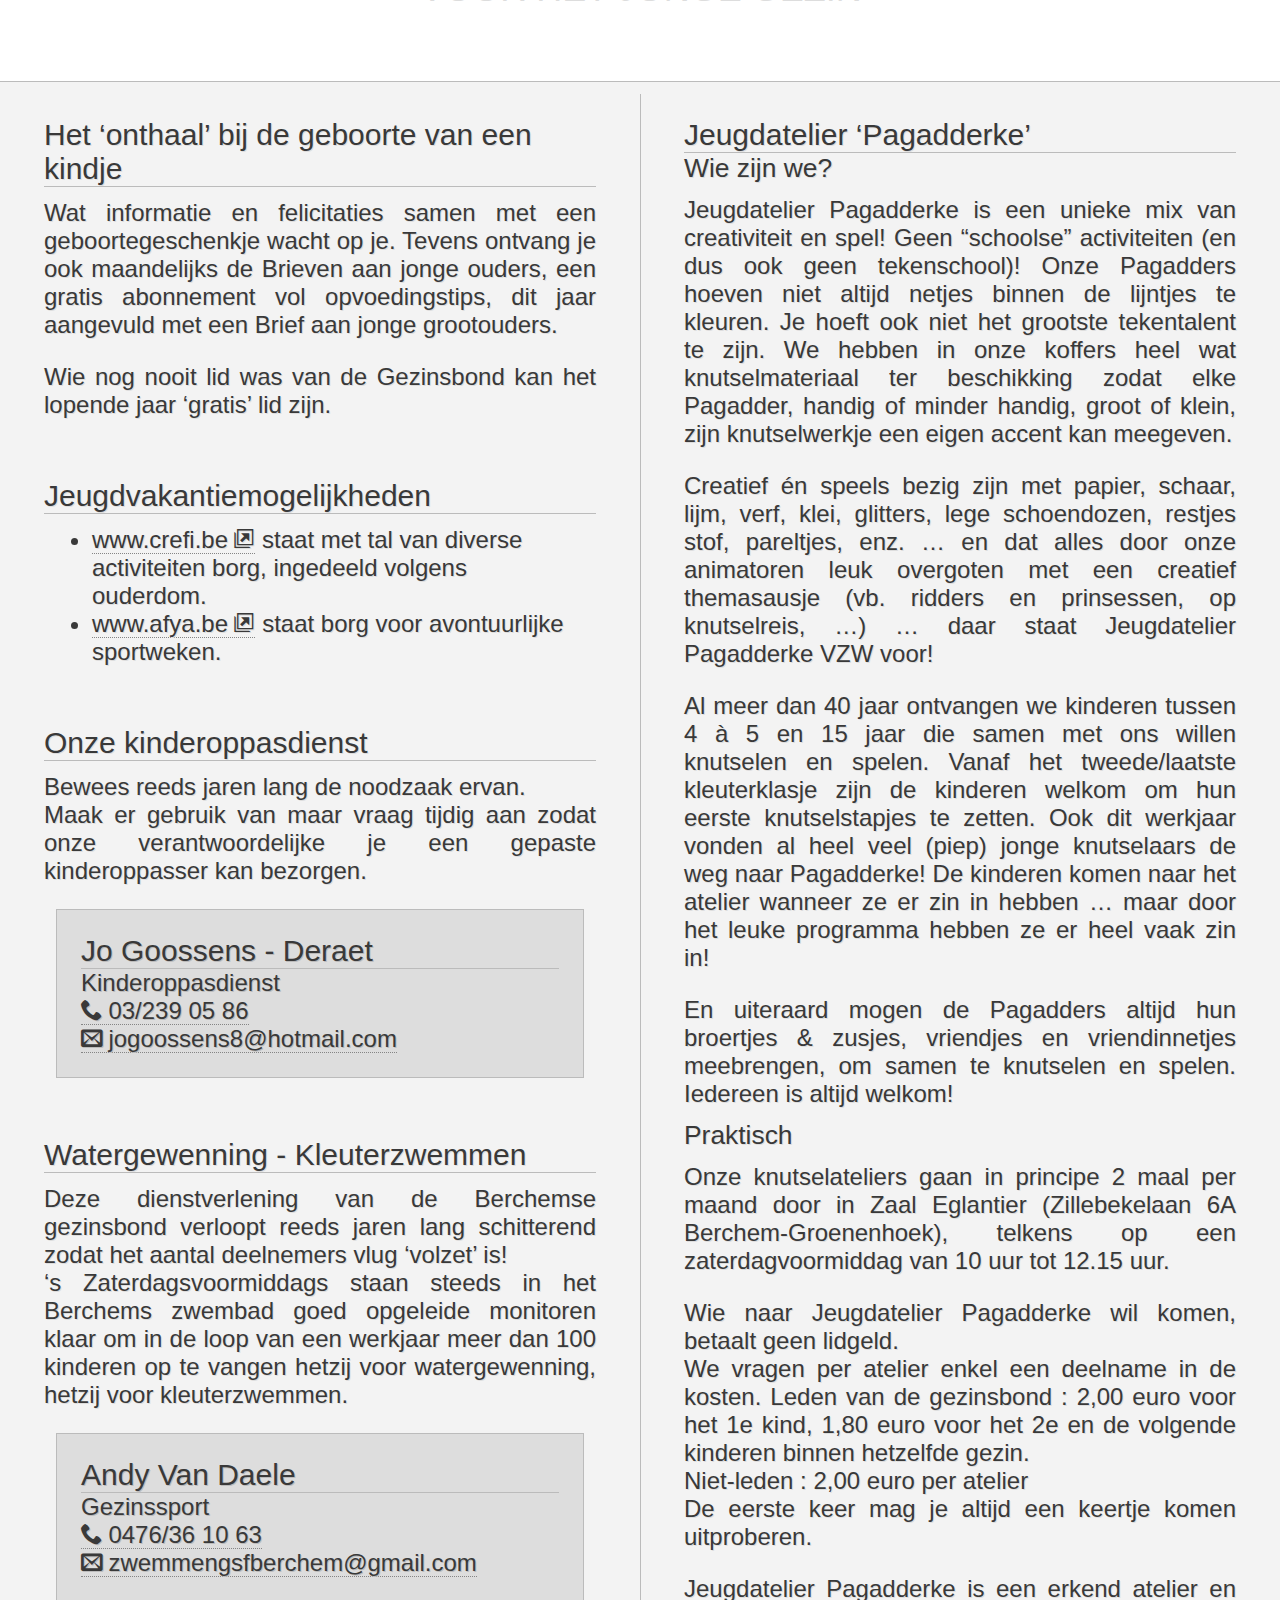
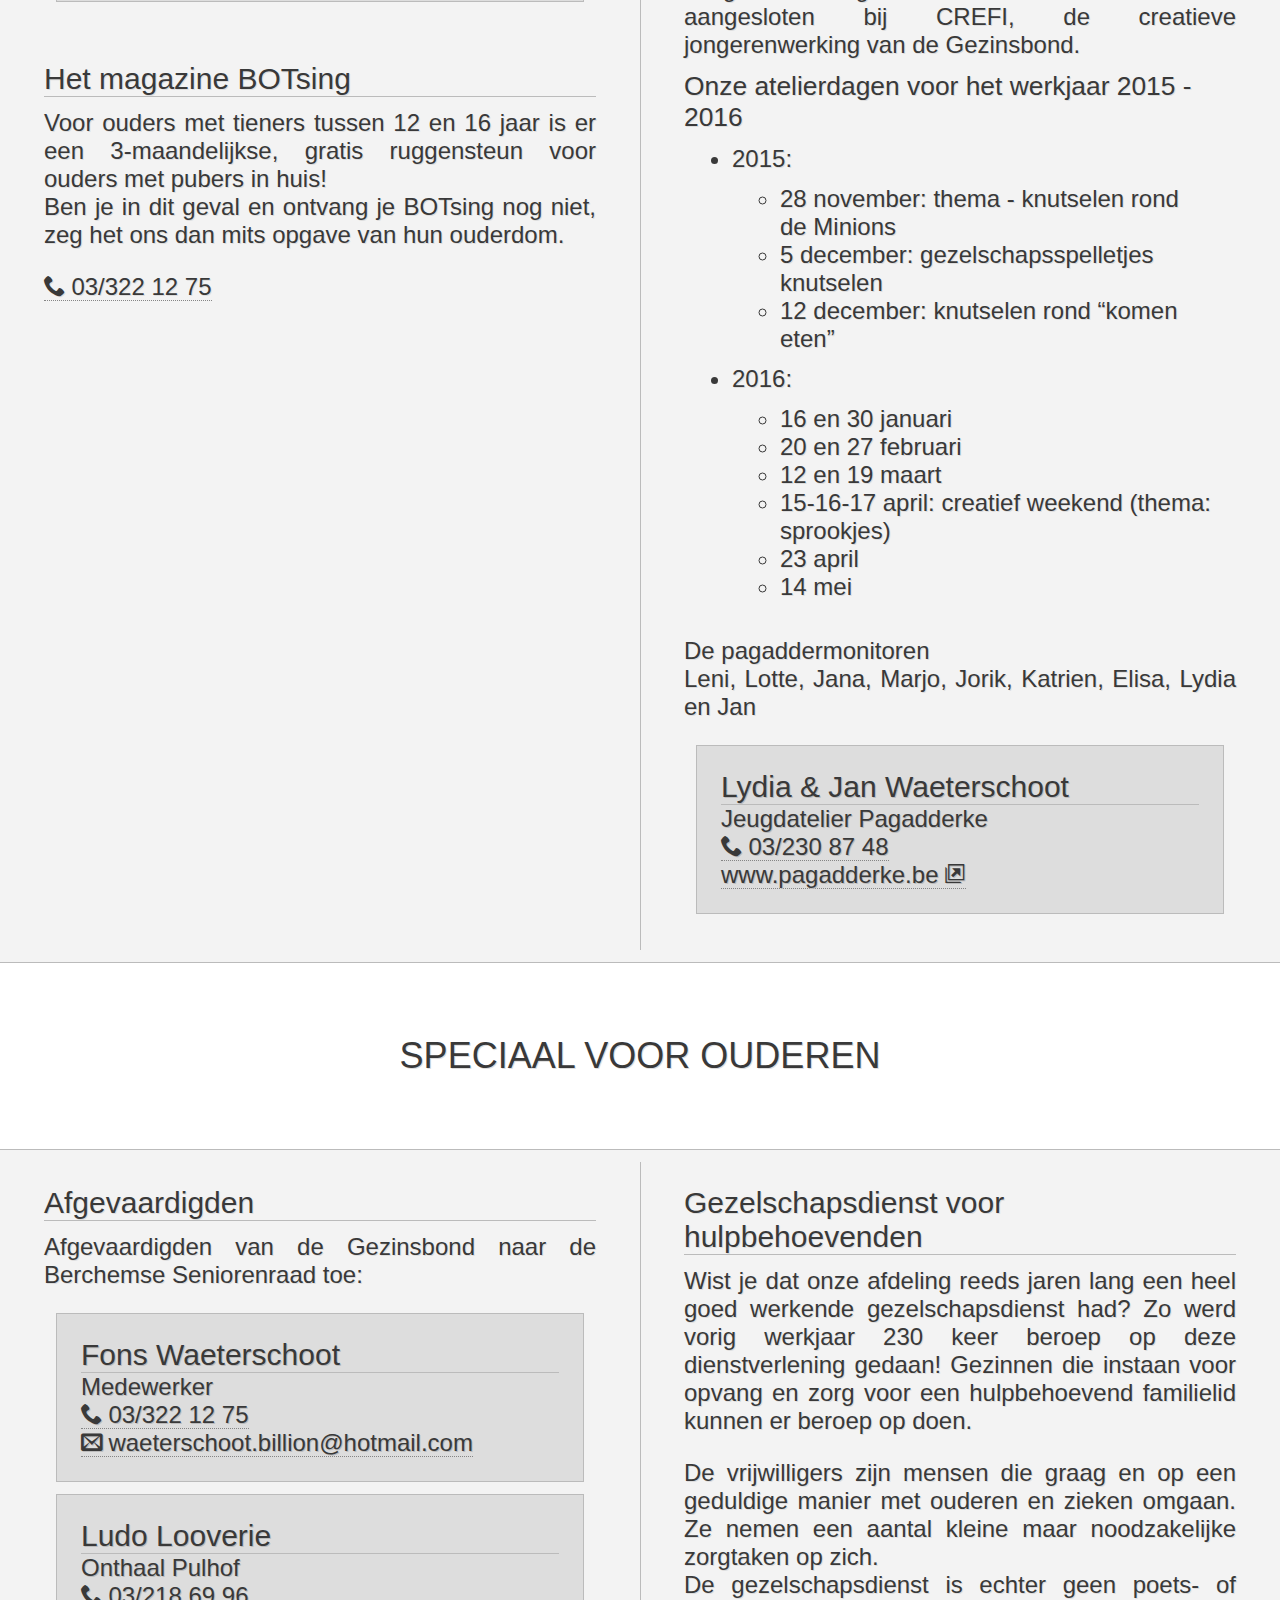
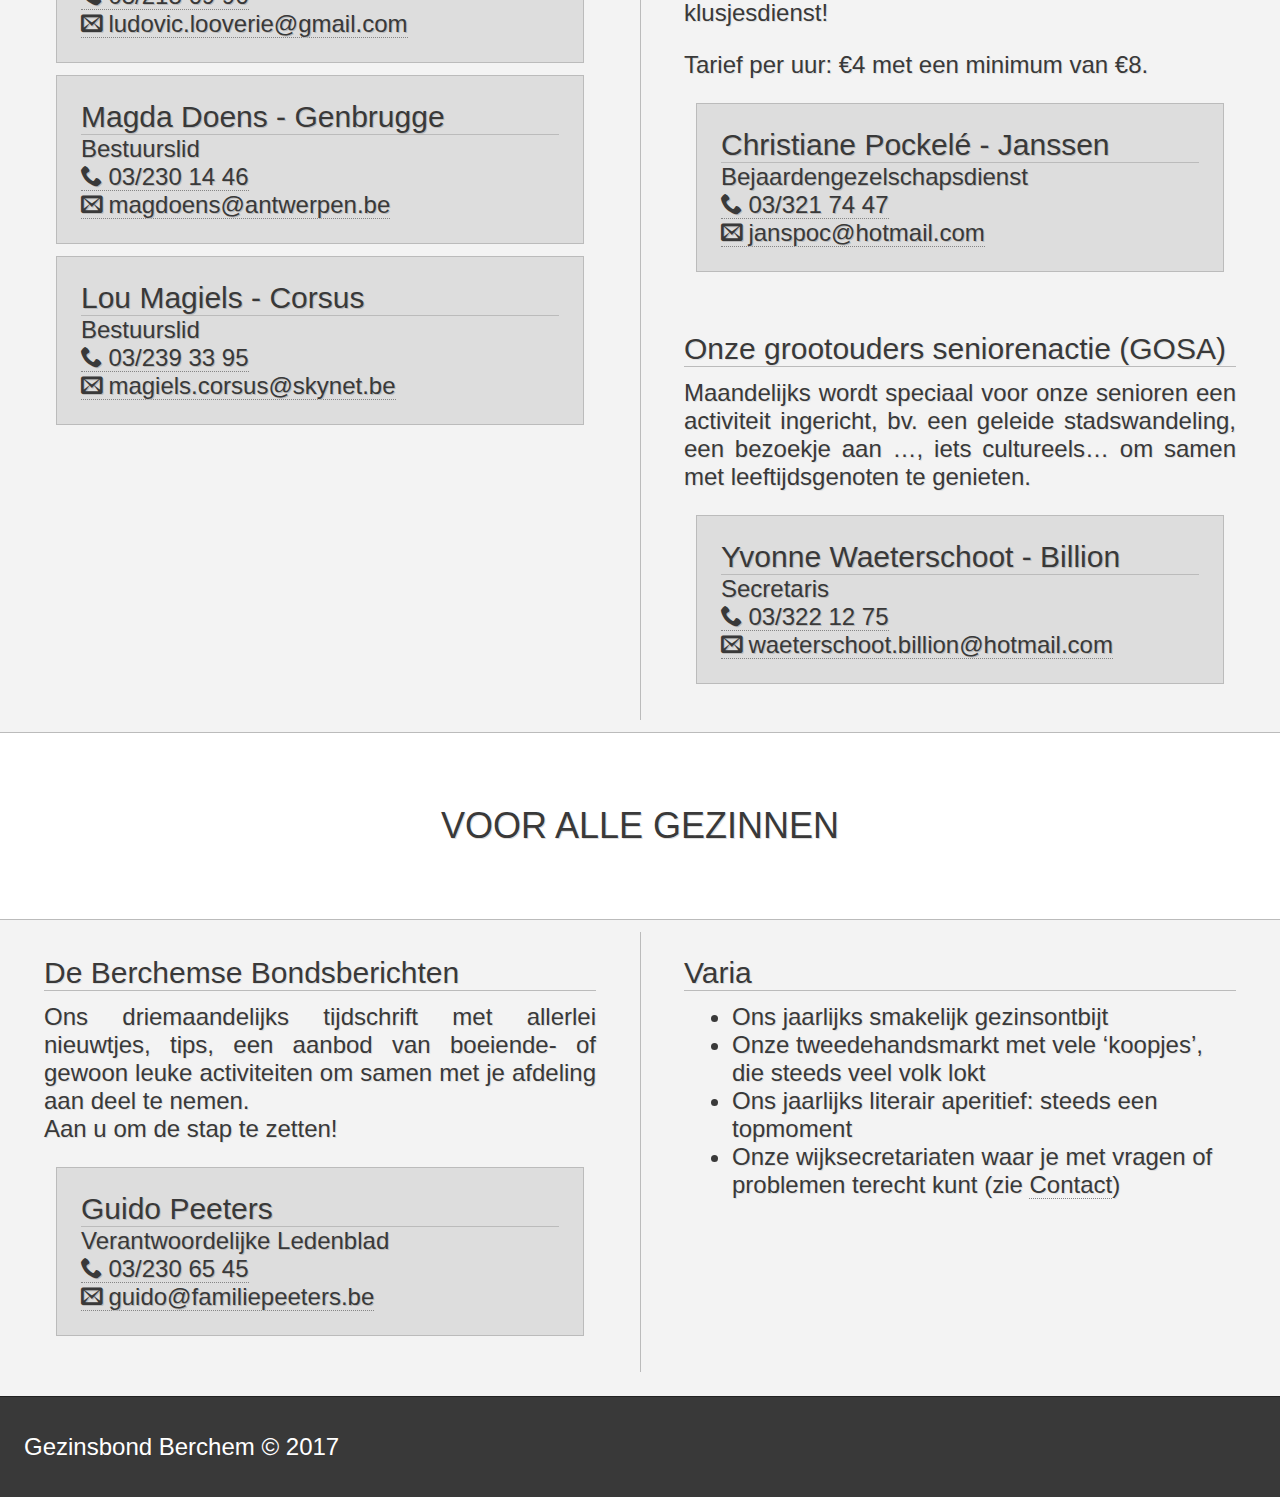
<file: diensten/index.html>
<!DOCTYPE html>
<html>

	<head>
		<meta charset="utf-8">
		<meta name="viewport" content="width=device-width, initial-scale=1.0">
		<title>
	Diensten
	
</title>
		<link type="text/css" rel="stylesheet" href="/css/bundle.css">
		<link type="image/x-icon" rel="icon" href="/favicon.ico">
		<!--[if lt IE 10]><script type="text/javascript" src="/js/modernizer.js" async></script><![endif]-->
		<script type="text/javascript" src="/js/app.js" async></script>
		
	</head>
	
	<body>
		<header class="shade1"><h1 class="title">Gezinsbond Berchem</h1>
<nav>
	<ul class="horizontal">
		<li><a href="/">De Afdeling</a>
		<li><a href="/diensten/">Diensten</a>
		<li><a href="/activiteiten/">Activiteiten</a>
		<li><a href="/zoekertjes/">Zoekertjes</a>
		<li><a href="/kortingen/">Kortingen</a>
		<li><a href="/bestuur/">Bestuur</a>
		<li><a href="/contact/">Contact</a>
	</ul>
</nav></header>
		<aside class="shade3 main-menu move-right">
			<h1>Menu</h1>
			<button name="toggle-menu" title="Menu" class="shade1 tile">&#xe602;</button>
			<section class="site-controls"><h2>Instellingen</h2>
<ul class="vertical">
	<li class="font-controls">
		<span>Zoom</span>
		<button name="decrease">-</button>
		<button name="reset">100</button>
		<button name="increase">+</button>
	</li>
	<li class="scroll-controls">
		<button name="to-top">Terug naar boven</button>
	</li>
</ul></section>
			<section class="page-controls">
	<h2>Inhoud</h2>
	<ul class="vertical">
		
			<li>
<a href="#overkoepelend">Overkoepelend</a></li>
		
			<li>
<a href="#voor-het-jonge-gezin">Voor het jonge gezin</a></li>
		
			<li>
<a href="#speciaal-voor-ouderen">Speciaal voor ouderen</a></li>
		
			<li>
<a href="#voor-alle-gezinnen">Voor alle gezinnen</a></li>
		
	</ul>

</section>
		</aside>
		<main>
	<nav class="page">
	<ul class="horizontal">
		
			<li class="col">
				<h1 class="category">
<a href="#overkoepelend">Overkoepelend</a></h1>
				<ul class="vertical">
					
						<li>
<a href="#het-bondsblad">Het Bondsblad</a></li>
					
						<li>
<a href="#crefi-themavakanties">Crefi themavakanties</a></li>
					
						<li>
<a href="#gezinsvakantie-familiatours">Gezinsvakantie - Familiatours</a></li>
					
						<li>
<a href="#jeugdsportvakanties">Jeugdsportvakanties</a></li>
					
						<li>
<a href="#het-sociaal-juridisch-dienstbetoon">Het sociaal-juridisch dienstbetoon</a></li>
					
						<li>
<a href="#het-vlaams-woningfonds">Het Vlaams woningfonds</a></li>
					
				</ul>
		
			<li class="col">
				<h1 class="category">
<a href="#voor-het-jonge-gezin">Voor het jonge gezin</a></h1>
				<ul class="vertical">
					
						<li>
<a href="#het-onthaal-bij-de-geboorte-van-een-kindje">Het 'onthaal' bij de geboorte van een kindje</a></li>
					
						<li>
<a href="#jeugdvakantiemogelijkheden">Jeugdvakantiemogelijkheden</a></li>
					
						<li>
<a href="#onze-kinderoppasdienst">Onze kinderoppasdienst</a></li>
					
						<li>
<a href="#watergewenning-kleuterzwemmen">Watergewenning - Kleuterzwemmen</a></li>
					
						<li>
<a href="#het-magazine-botsing">Het magazine BOTsing</a></li>
					
						<li>
<a href="#jeugdatelier-pagadderke-">Jeugdatelier 'Pagadderke'</a></li>
					
				</ul>
		
			<li class="col">
				<h1 class="category">
<a href="#speciaal-voor-ouderen">Speciaal voor ouderen</a></h1>
				<ul class="vertical">
					
						<li>
<a href="#afgevaardigden">Afgevaardigden</a></li>
					
						<li>
<a href="#gezelschapsdienst-voor-hulpbehoevenden">Gezelschapsdienst voor hulpbehoevenden</a></li>
					
						<li>
<a href="#onze-grootouders-seniorenactie-gosa-">Onze grootouders seniorenactie (GOSA)</a></li>
					
				</ul>
		
			<li class="col">
				<h1 class="category">
<a href="#voor-alle-gezinnen">Voor alle gezinnen</a></h1>
				<ul class="vertical">
					
						<li>
<a href="#de-berchemse-bondsberichten">De Berchemse Bondsberichten</a></li>
					
						<li>
<a href="#varia">Varia</a></li>
					
				</ul>
		
	</ul>
</nav>
	<section class="content">
		<article class="category">
	<h1><a name="overkoepelend" class="anchor" href="#overkoepelend"><span class="header-link"></span></a>Overkoepelend</h1>
	<section class="content columns">
		

<article class="block">
	<h2><a name="het-bondsblad" class="anchor" href="#het-bondsblad"><span class="header-link"></span></a>Het Bondsblad</h2>
	<p>Veertiendaags familieblad vol interessante gegevens op allerlei gebied!</p>

	<ul class="vertical">
		
			
		
			
		
			
		
			
		
			
		
			
		
			
		
			
		
			
		
			
		
			
		
			
		
			
		
			
		
			
		
			
		
			
		
			
		
			
		
			
		
			
		
	</ul>
</article>

<article class="block">
	<h2><a name="crefi-themavakanties" class="anchor" href="#crefi-themavakanties"><span class="header-link"></span></a>Crefi themavakanties</h2>
	<p>Allerlei creatieve vakantiethema’s voor de jeugd en dit volgens ouderdom.
Voor +16 jarigen allerlei creatieve cursussen tot bekomen van een monitorbrevet, hoofdanimator.</p>
<p><a href="tel:+3228085271">02/808 52 71</a></p>

	<ul class="vertical">
		
			
		
			
		
			
		
			
		
			
		
			
		
			
		
			
		
			
		
			
		
			
		
			
		
			
		
			
		
			
		
			
		
			
		
			
		
			
		
			
		
			
		
	</ul>
</article>

<article class="block">
	<h2><a name="gezinsvakantie-familiatours" class="anchor" href="#gezinsvakantie-familiatours"><span class="header-link"></span></a>Gezinsvakantie - Familiatours</h2>
	<p>Reizen met gezins- en kindvriendelijk karakter.<br>Brochure verkrijgbaar:</p>
<p><a href="tel:+3225078989">02/507 89 89</a><br><a href="mailto:gezinsvakantie@gezinsbond.be">gezinsvakantie@gezinsbond.be</a></p>

	<ul class="vertical">
		
			
		
			
		
			
		
			
		
			
		
			
		
			
		
			
		
			
		
			
		
			
		
			
		
			
		
			
		
			
		
			
		
			
		
			
		
			
		
			
		
			
		
	</ul>
</article>

<article class="block">
	<h2><a name="jeugdsportvakanties" class="anchor" href="#jeugdsportvakanties"><span class="header-link"></span></a>Jeugdsportvakanties</h2>
	<p>Onder deskundige begeleiding, in de paas-, zomer- en herfstvakantie.
Ook zelfs voor ouderen tot 25 jaar naar ‘t buitenland.</p>
<p><a href="tel:+3225078867">02/507 88 67</a><br><a href="mailto:afya@gezinsbond.be">afya@gezinsbond.be</a></p>

	<ul class="vertical">
		
			
		
			
		
			
		
			
		
			
		
			
		
			
		
			
		
			
		
			
		
			
		
			
		
			
		
			
		
			
		
			
		
			
		
			
		
			
		
			
		
			
		
	</ul>
</article>

<article class="block">
	<h2><a name="het-sociaal-juridisch-dienstbetoon" class="anchor" href="#het-sociaal-juridisch-dienstbetoon"><span class="header-link"></span></a>Het sociaal-juridisch dienstbetoon</h2>
	<p>Voor advies en hulpverlening.</p>
<p><a href="tel:+3225078866">02/507 88 66</a></p>

	<ul class="vertical">
		
			
		
			
		
			
		
			
		
			
		
			
		
			
		
			
		
			
		
			
		
			
		
			
		
			
		
			
		
			
		
			
		
			
		
			
		
			
		
			
		
			
		
	</ul>
</article>

<article class="block">
	<h2><a name="het-vlaams-woningfonds" class="anchor" href="#het-vlaams-woningfonds"><span class="header-link"></span></a>Het Vlaams woningfonds</h2>
	<p>Voor goedkope leningen volgens inkomsten.</p>
<p>Bosmanslei 29, Antwerpen<br><a href="tel:+3232386034">03/238 60 34</a></p>

	<ul class="vertical">
		
			
		
			
		
			
		
			
		
			
		
			
		
			
		
			
		
			
		
			
		
			
		
			
		
			
		
			
		
			
		
			
		
			
		
			
		
			
		
			
		
			
		
	</ul>
</article>
	</section>
</article><article class="category">
	<h1><a name="voor-het-jonge-gezin" class="anchor" href="#voor-het-jonge-gezin"><span class="header-link"></span></a>Voor het jonge gezin</h1>
	<section class="content columns">
		

<article class="block">
	<h2><a name="het-onthaal-bij-de-geboorte-van-een-kindje" class="anchor" href="#het-onthaal-bij-de-geboorte-van-een-kindje"><span class="header-link"></span></a>Het ‘onthaal’ bij de geboorte van een kindje</h2>
	<p>Wat informatie en felicitaties samen met een geboortegeschenkje wacht op je.
Tevens ontvang je ook maandelijks de <strong>Brieven aan jonge ouders</strong>, 
een gratis abonnement vol opvoedingstips, 
dit jaar aangevuld met een <strong>Brief aan jonge grootouders</strong>. </p>
<p>Wie nog nooit lid was van de Gezinsbond kan het lopende jaar ‘gratis’ lid zijn.</p>

	<ul class="vertical">
		
			
		
			
		
			
		
			
		
			
		
			
		
			
		
			
		
			
		
			
		
			
		
			
		
			
		
			
		
			
		
			
		
			
		
			
		
			
		
			
		
			
		
	</ul>
</article>

<article class="block">
	<h2><a name="jeugdvakantiemogelijkheden" class="anchor" href="#jeugdvakantiemogelijkheden"><span class="header-link"></span></a>Jeugdvakantiemogelijkheden</h2>
	<ul>
<li><a href="http://www.crefi.be">www.crefi.be</a> staat met tal van diverse activiteiten borg,
ingedeeld volgens ouderdom.</li>
<li><a href="http://www.afya.be">www.afya.be</a> staat borg voor avontuurlijke sportweken.</li>
</ul>

	<ul class="vertical">
		
			
		
			
		
			
		
			
		
			
		
			
		
			
		
			
		
			
		
			
		
			
		
			
		
			
		
			
		
			
		
			
		
			
		
			
		
			
		
			
		
			
		
	</ul>
</article>

<article class="block">
	<h2><a name="onze-kinderoppasdienst" class="anchor" href="#onze-kinderoppasdienst"><span class="header-link"></span></a>Onze kinderoppasdienst</h2>
	<p>Bewees reeds jaren lang de noodzaak ervan.<br>Maak er gebruik van maar vraag tijdig aan zodat onze verantwoordelijke
je een gepaste kinderoppasser kan bezorgen.</p>

	<ul class="vertical">
		
			
		
			
		
			
		
			
		
			
		
			
		
			
		
			
		
			
		
			
		
			
		
			
		
			
				<li><div class="personalia shade2 tile">
	<h2 class="name">Jo Goossens - Deraet</h2>
	<p class="title">Kinderoppasdienst</p>
	<address>
		
	
		
		<p class="phone">
<a href="tel:+3232390586">03/239 05 86</a></p>
		
		
		
		<p class="email"><a href="mailto:jogoossens8@hotmail.com">jogoossens8@hotmail.com</a></p>
		
		
		
	</address>
</div>
			
		
			
		
			
		
			
		
			
		
			
		
			
		
			
		
			
		
	</ul>
</article>

<article class="block">
	<h2><a name="watergewenning-kleuterzwemmen" class="anchor" href="#watergewenning-kleuterzwemmen"><span class="header-link"></span></a>Watergewenning - Kleuterzwemmen</h2>
	<p>Deze dienstverlening van de Berchemse gezinsbond verloopt reeds jaren lang schitterend
zodat het aantal deelnemers vlug ‘volzet’ is!<br>‘s Zaterdagsvoormiddags staan steeds in het Berchems zwembad
goed opgeleide monitoren klaar om in de loop van een werkjaar
meer dan 100 kinderen op te vangen hetzij voor watergewenning,
hetzij voor kleuterzwemmen.</p>

	<ul class="vertical">
		
			
		
			
		
			
		
			
		
			
		
			
		
			
		
			
		
			
		
			
		
			
		
			
		
			
		
			
				<li><div class="personalia shade2 tile">
	<h2 class="name">Andy Van Daele</h2>
	<p class="title">Gezinssport</p>
	<address>
		
	
		
		<p class="phone">
<a href="tel:+32476361063">0476/36 10 63</a></p>
		
		
		
		<p class="email"><a href="mailto:zwemmengsfberchem@gmail.com">zwemmengsfberchem@gmail.com</a></p>
		
		
		
	</address>
</div>
			
		
			
		
			
		
			
		
			
		
			
		
			
		
			
		
	</ul>
</article>

<article class="block">
	<h2><a name="het-magazine-botsing" class="anchor" href="#het-magazine-botsing"><span class="header-link"></span></a>Het magazine BOTsing</h2>
	<p>Voor ouders met tieners tussen 12 en 16 jaar 
is er een 3-maandelijkse, gratis ruggensteun voor ouders met pubers in huis!<br>Ben je in dit geval en ontvang je BOTsing nog niet, zeg het ons dan
mits opgave van hun ouderdom.</p>
<p><a href="tel:+3233221275">03/322 12 75</a></p>

	<ul class="vertical">
		
			
		
			
		
			
		
			
		
			
		
			
		
			
		
			
		
			
		
			
		
			
		
			
		
			
		
			
		
			
		
			
		
			
		
			
		
			
		
			
		
			
		
	</ul>
</article>

<article class="block">
	<h2><a name="jeugdatelier-pagadderke-" class="anchor" href="#jeugdatelier-pagadderke-"><span class="header-link"></span></a>Jeugdatelier ‘Pagadderke’</h2>
	<h3><a name="wie-zijn-we-" class="anchor" href="#wie-zijn-we-"><span class="header-link"></span></a>Wie zijn we?</h3><p>Jeugdatelier Pagadderke is een unieke mix van creativiteit en spel!
Geen “schoolse” activiteiten (en dus ook geen tekenschool)!
Onze Pagadders hoeven niet altijd netjes binnen de lijntjes te 
kleuren. Je hoeft ook niet het grootste tekentalent te zijn. We hebben 
in onze koffers heel wat knutselmateriaal ter beschikking zodat elke 
Pagadder, handig of minder handig, groot of klein, zijn knutselwerkje 
een eigen accent kan meegeven.</p>
<p>Creatief én speels bezig zijn met papier, schaar, lijm, verf, klei, 
glitters, lege schoendozen, restjes stof, pareltjes, enz. … en dat alles 
door onze animatoren leuk overgoten met een creatief themasausje 
(vb. ridders en prinsessen, op knutselreis, …) … daar staat 
Jeugdatelier Pagadderke VZW voor!</p>
<p>Al meer dan 40 jaar ontvangen we kinderen tussen 4 à 5 en 15 jaar 
die samen met ons willen knutselen en spelen. Vanaf het 
tweede/laatste kleuterklasje zijn de kinderen welkom om hun eerste 
knutselstapjes te zetten. Ook dit werkjaar vonden al heel veel (piep) 
jonge knutselaars de weg naar Pagadderke!
De kinderen komen naar het atelier wanneer ze er zin in hebben … 
maar door het leuke programma hebben ze er heel vaak zin in!</p>
<p>En uiteraard mogen de Pagadders altijd hun broertjes &amp; zusjes, 
vriendjes en vriendinnetjes meebrengen, om samen te knutselen en 
spelen. Iedereen is altijd welkom!</p>
<h3><a name="praktisch" class="anchor" href="#praktisch"><span class="header-link"></span></a>Praktisch</h3><p>Onze knutselateliers gaan in principe 2 maal per maand door in Zaal 
Eglantier (Zillebekelaan 6A Berchem-Groenenhoek), telkens op een 
zaterdagvoormiddag van 10 uur tot 12.15 uur.</p>
<p>Wie naar Jeugdatelier Pagadderke wil komen, betaalt geen lidgeld.<br>We vragen per atelier enkel een deelname in de kosten.
Leden van de gezinsbond : 2,00 euro voor het 1e kind, 1,80 euro 
voor het 2e en de volgende kinderen binnen hetzelfde gezin.<br>Niet-leden : 2,00 euro per atelier<br>De eerste keer mag je altijd een keertje komen uitproberen.</p>
<p>Jeugdatelier Pagadderke is een erkend atelier en aangesloten bij 
CREFI, de creatieve jongerenwerking van de Gezinsbond.</p>
<h3><a name="onze-atelierdagen-voor-het-werkjaar-2015-2016" class="anchor" href="#onze-atelierdagen-voor-het-werkjaar-2015-2016"><span class="header-link"></span></a>Onze atelierdagen voor het werkjaar 2015 - 2016</h3><ul>
<li>2015:<ul>
<li>28 november: thema - knutselen rond de Minions</li>
<li>5 december: gezelschapsspelletjes knutselen</li>
<li>12 december: knutselen rond “komen eten”</li>
</ul>
</li>
<li>2016:<ul>
<li>16 en 30 januari</li>
<li>20 en 27 februari</li>
<li>12 en 19 maart</li>
<li>15-16-17 april: creatief weekend (thema: sprookjes)</li>
<li>23 april</li>
<li>14 mei</li>
</ul>
</li>
</ul>
<p>De pagaddermonitoren<br>Leni, Lotte, Jana, Marjo, Jorik, Katrien, Elisa, Lydia en Jan</p>

	<ul class="vertical">
		
			
		
			
		
			
		
			
		
			
		
			
		
			
		
			
		
			
		
			
		
			
		
			
		
			
		
			
		
			
		
			
		
			
		
			
				<li><div class="personalia shade2 tile">
	<h2 class="name">Lydia & Jan Waeterschoot</h2>
	<p class="title">Jeugdatelier Pagadderke</p>
	<address>
		
	
		
		<p class="phone">
<a href="tel:+3232308748">03/230 87 48</a></p>
		
		
		
		
		
		<p class="website"><a href="http://www.pagadderke.be">www.pagadderke.be</a></p>
		
	</address>
</div>
			
		
			
		
			
		
			
		
	</ul>
</article>
	</section>
</article><article class="category">
	<h1><a name="speciaal-voor-ouderen" class="anchor" href="#speciaal-voor-ouderen"><span class="header-link"></span></a>Speciaal voor ouderen</h1>
	<section class="content columns">
		

<article class="block">
	<h2><a name="afgevaardigden" class="anchor" href="#afgevaardigden"><span class="header-link"></span></a>Afgevaardigden</h2>
	<p>Afgevaardigden van de Gezinsbond naar de Berchemse Seniorenraad toe:</p>

	<ul class="vertical">
		
			
		
			
		
			
		
			
				<li><div class="personalia shade2 tile">
	<h2 class="name">Fons Waeterschoot</h2>
	<p class="title">Medewerker</p>
	<address>
		
	
		
		<p class="phone">
<a href="tel:+3233221275">03/322 12 75</a></p>
		
		
		
		<p class="email"><a href="mailto:waeterschoot.billion@hotmail.com">waeterschoot.billion@hotmail.com</a></p>
		
		
		
	</address>
</div>
			
		
			
		
			
		
			
		
			
		
			
				<li><div class="personalia shade2 tile">
	<h2 class="name">Ludo Looverie</h2>
	<p class="title">Onthaal Pulhof</p>
	<address>
		
	
		
		<p class="phone">
<a href="tel:+3232186996">03/218 69 96</a></p>
		
		
		
		<p class="email"><a href="mailto:ludovic.looverie@gmail.com">ludovic.looverie@gmail.com</a></p>
		
		
		
	</address>
</div>
			
		
			
		
			
				<li><div class="personalia shade2 tile">
	<h2 class="name">Magda Doens - Genbrugge</h2>
	<p class="title">Bestuurslid</p>
	<address>
		
	
		
		<p class="phone">
<a href="tel:+3232301446">03/230 14 46</a></p>
		
		
		
		<p class="email"><a href="mailto:magdoens@antwerpen.be">magdoens@antwerpen.be</a></p>
		
		
		
	</address>
</div>
			
		
			
		
			
		
			
		
			
		
			
		
			
		
			
		
			
				<li><div class="personalia shade2 tile">
	<h2 class="name">Lou Magiels - Corsus</h2>
	<p class="title">Bestuurslid</p>
	<address>
		
	
		
		<p class="phone">
<a href="tel:+3232393395">03/239 33 95</a></p>
		
		
		
		<p class="email"><a href="mailto:magiels.corsus@skynet.be">magiels.corsus@skynet.be</a></p>
		
		
		
	</address>
</div>
			
		
			
		
			
		
	</ul>
</article>

<article class="block">
	<h2><a name="gezelschapsdienst-voor-hulpbehoevenden" class="anchor" href="#gezelschapsdienst-voor-hulpbehoevenden"><span class="header-link"></span></a>Gezelschapsdienst voor hulpbehoevenden</h2>
	<p>Wist je dat onze afdeling reeds jaren lang een heel goed werkende gezelschapsdienst had?
Zo werd vorig werkjaar 230 keer beroep op deze dienstverlening gedaan!
Gezinnen die instaan voor opvang en zorg voor een hulpbehoevend familielid
kunnen er beroep op doen.</p>
<p>De vrijwilligers zijn mensen die graag en op een geduldige manier met ouderen en zieken omgaan.
Ze nemen een aantal kleine maar noodzakelijke zorgtaken op zich.<br>De gezelschapsdienst is echter geen poets- of klusjesdienst!</p>
<p>Tarief per uur: <strong>&euro;4</strong> met een minimum van <strong>&euro;8</strong>.</p>

	<ul class="vertical">
		
			
		
			
		
			
		
			
		
			
		
			
		
			
		
			
		
			
		
			
		
			
		
			
		
			
		
			
		
			
		
			
				<li><div class="personalia shade2 tile">
	<h2 class="name">Christiane Pockelé - Janssen</h2>
	<p class="title">Bejaardengezelschapsdienst</p>
	<address>
		
	
		
		<p class="phone">
<a href="tel:+3233217447">03/321 74 47</a></p>
		
		
		
		<p class="email"><a href="mailto:janspoc@hotmail.com">janspoc@hotmail.com</a></p>
		
		
		
	</address>
</div>
			
		
			
		
			
		
			
		
			
		
			
		
	</ul>
</article>

<article class="block">
	<h2><a name="onze-grootouders-seniorenactie-gosa-" class="anchor" href="#onze-grootouders-seniorenactie-gosa-"><span class="header-link"></span></a>Onze grootouders seniorenactie (GOSA)</h2>
	<p>Maandelijks wordt speciaal voor onze senioren een activiteit ingericht, 
bv. een geleide stadswandeling, een bezoekje aan …, iets cultureels…
om samen met leeftijdsgenoten te genieten.</p>

	<ul class="vertical">
		
			
		
			
		
			
				<li><div class="personalia shade2 tile">
	<h2 class="name">Yvonne Waeterschoot - Billion</h2>
	<p class="title">Secretaris</p>
	<address>
		
	
		
		<p class="phone">
<a href="tel:+3233221275">03/322 12 75</a></p>
		
		
		
		<p class="email"><a href="mailto:waeterschoot.billion@hotmail.com">waeterschoot.billion@hotmail.com</a></p>
		
		
		
	</address>
</div>
			
		
			
		
			
		
			
		
			
		
			
		
			
		
			
		
			
		
			
		
			
		
			
		
			
		
			
		
			
		
			
		
			
		
			
		
			
		
	</ul>
</article>
	</section>
</article><article class="category">
	<h1><a name="voor-alle-gezinnen" class="anchor" href="#voor-alle-gezinnen"><span class="header-link"></span></a>Voor alle gezinnen</h1>
	<section class="content columns">
		

<article class="block">
	<h2><a name="de-berchemse-bondsberichten" class="anchor" href="#de-berchemse-bondsberichten"><span class="header-link"></span></a>De Berchemse Bondsberichten</h2>
	<p>Ons driemaandelijks tijdschrift met allerlei nieuwtjes, tips, een aanbod van boeiende-
of gewoon leuke activiteiten om samen met je afdeling aan deel te nemen.<br>Aan u om de stap te zetten!</p>

	<ul class="vertical">
		
			
		
			
		
			
		
			
		
			
		
			
		
			
		
			
		
			
		
			
		
			
		
			
		
			
		
			
		
			
				<li><div class="personalia shade2 tile">
	<h2 class="name">Guido Peeters</h2>
	<p class="title">Verantwoordelijke Ledenblad</p>
	<address>
		
	
		
		<p class="phone">
<a href="tel:+3232306545">03/230 65 45</a></p>
		
		
		
		<p class="email"><a href="mailto:guido@familiepeeters.be">guido@familiepeeters.be</a></p>
		
		
		
	</address>
</div>
			
		
			
		
			
		
			
		
			
		
			
		
			
		
	</ul>
</article>

<article class="block">
	<h2><a name="varia" class="anchor" href="#varia"><span class="header-link"></span></a>Varia</h2>
	<ul>
<li>Ons jaarlijks smakelijk gezinsontbijt</li>
<li>Onze tweedehandsmarkt met vele ‘koopjes’, die steeds veel volk lokt</li>
<li>Ons jaarlijks literair aperitief: steeds een topmoment</li>
<li>Onze wijksecretariaten waar je met vragen of problemen terecht kunt
(zie <a href="/contact/">Contact</a>)</li>
</ul>

	<ul class="vertical">
		
			
		
			
		
			
		
			
		
			
		
			
		
			
		
			
		
			
		
			
		
			
		
			
		
			
		
			
		
			
		
			
		
			
		
			
		
			
		
			
		
			
		
	</ul>
</article>
	</section>
</article> 
	</section></main>
		<footer class="shade3"><p>Gezinsbond Berchem &copy; 2017</p></footer>
	</body>
	
</html>
</file>
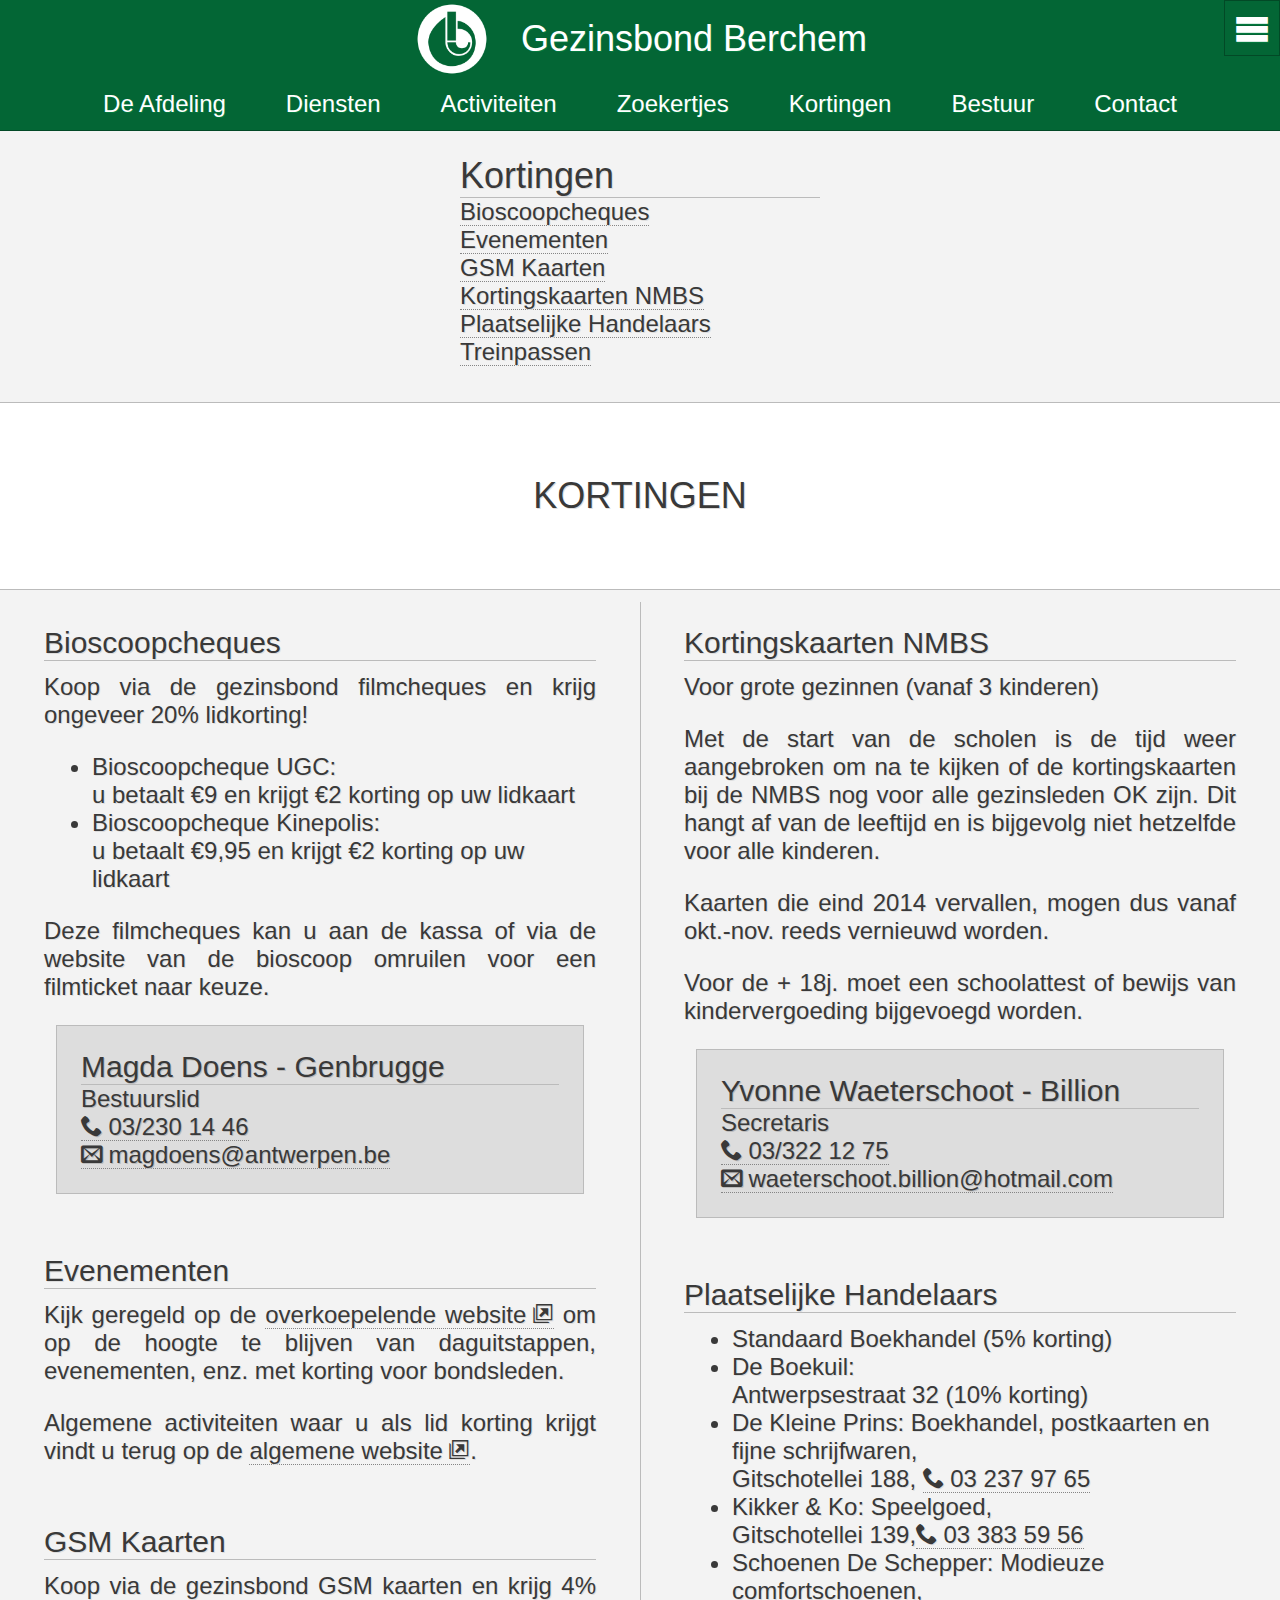
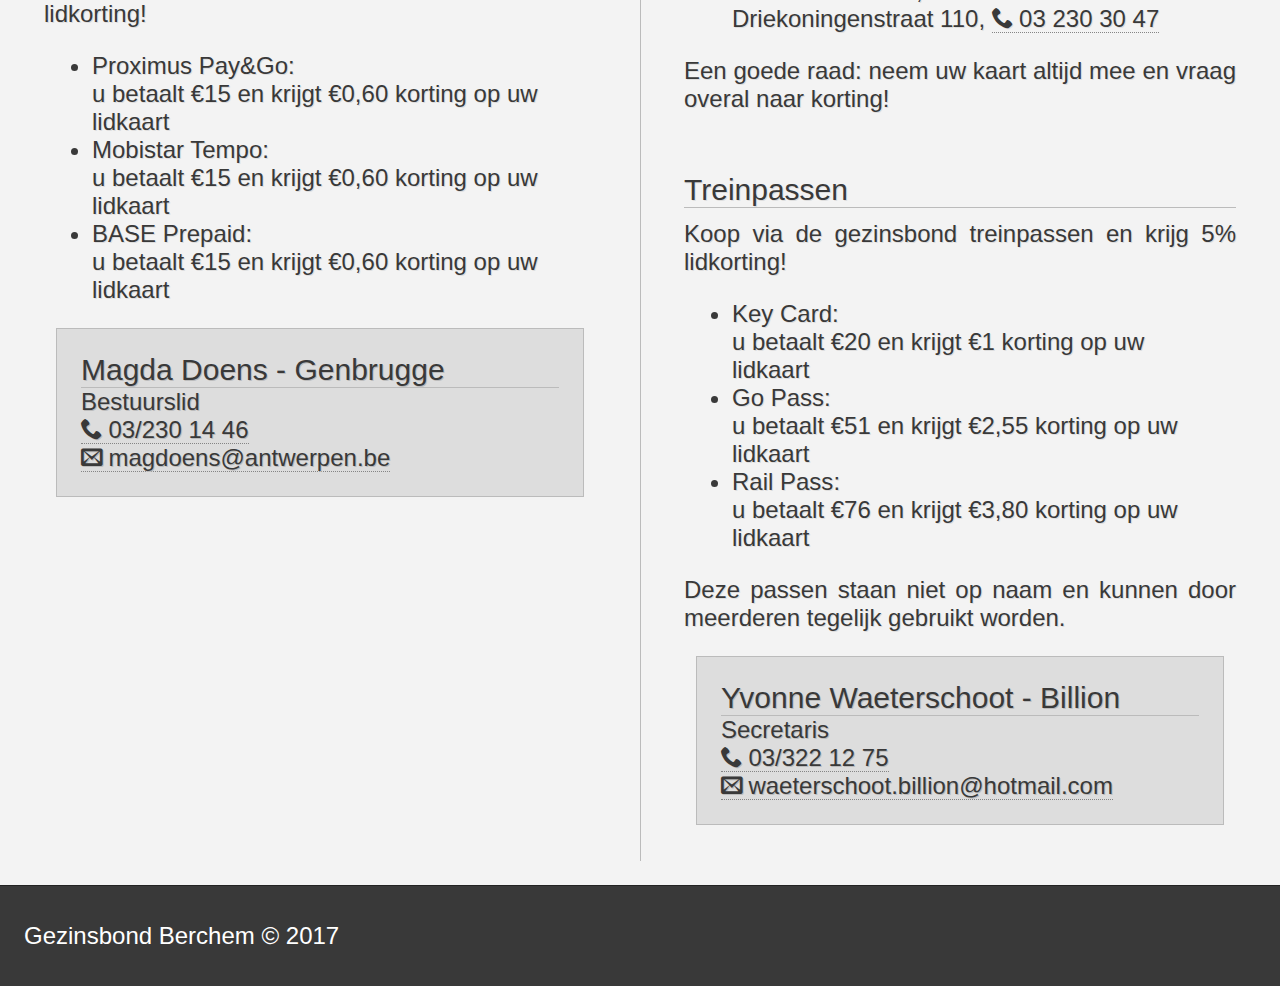
<file: kortingen/index.html>
<!DOCTYPE html>
<html>

	<head>
		<meta charset="utf-8">
		<meta name="viewport" content="width=device-width, initial-scale=1.0">
		<title>
	Kortingen
	
</title>
		<link type="text/css" rel="stylesheet" href="/css/bundle.css">
		<link type="image/x-icon" rel="icon" href="/favicon.ico">
		<!--[if lt IE 10]><script type="text/javascript" src="/js/modernizer.js" async></script><![endif]-->
		<script type="text/javascript" src="/js/app.js" async></script>
		
	</head>
	
	<body>
		<header class="shade1"><h1 class="title">Gezinsbond Berchem</h1>
<nav>
	<ul class="horizontal">
		<li><a href="/">De Afdeling</a>
		<li><a href="/diensten/">Diensten</a>
		<li><a href="/activiteiten/">Activiteiten</a>
		<li><a href="/zoekertjes/">Zoekertjes</a>
		<li><a href="/kortingen/">Kortingen</a>
		<li><a href="/bestuur/">Bestuur</a>
		<li><a href="/contact/">Contact</a>
	</ul>
</nav></header>
		<aside class="shade3 main-menu move-right">
			<h1>Menu</h1>
			<button name="toggle-menu" title="Menu" class="shade1 tile">&#xe602;</button>
			<section class="site-controls"><h2>Instellingen</h2>
<ul class="vertical">
	<li class="font-controls">
		<span>Zoom</span>
		<button name="decrease">-</button>
		<button name="reset">100</button>
		<button name="increase">+</button>
	</li>
	<li class="scroll-controls">
		<button name="to-top">Terug naar boven</button>
	</li>
</ul></section>
			<section class="page-controls">
	<h2>Inhoud</h2>
	<ul class="vertical">
		
			<li>
<a href="#kortingen">Kortingen</a></li>
		
	</ul>

</section>
		</aside>
		<main>
	<nav class="page">
	<ul class="horizontal">
		
			<li class="col">
				<h1 class="category">
<a href="#kortingen">Kortingen</a></h1>
				<ul class="vertical">
					
						<li>
<a href="#bioscoopcheques">Bioscoopcheques</a></li>
					
						<li>
<a href="#evenementen">Evenementen</a></li>
					
						<li>
<a href="#gsm-kaarten">GSM Kaarten</a></li>
					
						<li>
<a href="#kortingskaarten-nmbs">Kortingskaarten NMBS</a></li>
					
						<li>
<a href="#plaatselijke-handelaars">Plaatselijke Handelaars</a></li>
					
						<li>
<a href="#treinpassen">Treinpassen</a></li>
					
				</ul>
		
	</ul>
</nav>
	<section class="content">
		<article class="category">
	<h1><a name="kortingen" class="anchor" href="#kortingen"><span class="header-link"></span></a>Kortingen</h1>
	<section class="content columns">
		

<article class="block">
	<h2><a name="bioscoopcheques" class="anchor" href="#bioscoopcheques"><span class="header-link"></span></a>Bioscoopcheques</h2>
	<p>Koop via de gezinsbond filmcheques en krijg ongeveer 20% lidkorting!</p>
<ul>
<li>Bioscoopcheque <strong>UGC</strong>:<br>  u betaalt <strong>€9</strong> en krijgt <strong>€2</strong> korting op uw lidkaart</li>
<li>Bioscoopcheque <strong>Kinepolis</strong>:<br>  u betaalt <strong>€9,95</strong> en krijgt <strong>€2</strong> korting op uw lidkaart</li>
</ul>
<p>Deze filmcheques kan u aan de kassa of via de website van de bioscoop omruilen voor een filmticket naar keuze.</p>

	<ul class="vertical">
		
			
		
			
		
			
		
			
		
			
		
			
		
			
		
			
		
			
		
			
		
			
				<li><div class="personalia shade2 tile">
	<h2 class="name">Magda Doens - Genbrugge</h2>
	<p class="title">Bestuurslid</p>
	<address>
		
	
		
		<p class="phone">
<a href="tel:+3232301446">03/230 14 46</a></p>
		
		
		
		<p class="email"><a href="mailto:magdoens@antwerpen.be">magdoens@antwerpen.be</a></p>
		
		
		
	</address>
</div>
			
		
			
		
			
		
			
		
			
		
			
		
			
		
			
		
			
		
			
		
			
		
	</ul>
</article>

<article class="block">
	<h2><a name="evenementen" class="anchor" href="#evenementen"><span class="header-link"></span></a>Evenementen</h2>
	<p>Kijk geregeld op de <a href="http://www.gezinsbond.be/index.php?option=com_activities&amp;Itemid=389">overkoepelende website</a>
om op de hoogte te blijven van daguitstappen, evenementen, enz. met korting voor bondsleden.</p>
<p>Algemene activiteiten waar u als lid korting krijgt vindt u terug op de <a href="http://www.gezinsbond.be/index.php?option=com_activities&amp;Itemid=389">algemene website</a>.</p>

	<ul class="vertical">
		
			
		
			
		
			
		
			
		
			
		
			
		
			
		
			
		
			
		
			
		
			
		
			
		
			
		
			
		
			
		
			
		
			
		
			
		
			
		
			
		
			
		
	</ul>
</article>

<article class="block">
	<h2><a name="gsm-kaarten" class="anchor" href="#gsm-kaarten"><span class="header-link"></span></a>GSM Kaarten</h2>
	<p>Koop via de gezinsbond GSM kaarten en krijg 4% lidkorting!</p>
<ul>
<li><strong>Proximus Pay&amp;Go</strong>:<br>  u betaalt <strong>€15</strong> en krijgt <strong>€0,60</strong> korting op uw lidkaart</li>
<li><strong>Mobistar Tempo</strong>:<br>  u betaalt <strong>€15</strong> en krijgt <strong>€0,60</strong> korting op uw lidkaart</li>
<li><strong>BASE Prepaid</strong>:<br>  u betaalt <strong>€15</strong> en krijgt <strong>€0,60</strong> korting op uw lidkaart</li>
</ul>

	<ul class="vertical">
		
			
		
			
		
			
		
			
		
			
		
			
		
			
		
			
		
			
		
			
		
			
				<li><div class="personalia shade2 tile">
	<h2 class="name">Magda Doens - Genbrugge</h2>
	<p class="title">Bestuurslid</p>
	<address>
		
	
		
		<p class="phone">
<a href="tel:+3232301446">03/230 14 46</a></p>
		
		
		
		<p class="email"><a href="mailto:magdoens@antwerpen.be">magdoens@antwerpen.be</a></p>
		
		
		
	</address>
</div>
			
		
			
		
			
		
			
		
			
		
			
		
			
		
			
		
			
		
			
		
			
		
	</ul>
</article>

<article class="block">
	<h2><a name="kortingskaarten-nmbs" class="anchor" href="#kortingskaarten-nmbs"><span class="header-link"></span></a>Kortingskaarten NMBS</h2>
	<p><strong>Voor grote gezinnen (vanaf 3 kinderen)</strong></p>
<p>Met de start van de scholen is de tijd weer aangebroken om na te 
kijken of de kortingskaarten bij de NMBS nog voor <strong>alle
gezinsleden OK</strong> zijn. Dit hangt af van de leeftijd en is bijgevolg niet 
hetzelfde voor alle kinderen.</p>
<p>Kaarten die eind 2014 vervallen, mogen dus vanaf okt.-nov. reeds 
vernieuwd worden.</p>
<p>Voor de + 18j. moet een schoolattest of bewijs van kindervergoeding bijgevoegd worden.</p>

	<ul class="vertical">
		
			
		
			
		
			
				<li><div class="personalia shade2 tile">
	<h2 class="name">Yvonne Waeterschoot - Billion</h2>
	<p class="title">Secretaris</p>
	<address>
		
	
		
		<p class="phone">
<a href="tel:+3233221275">03/322 12 75</a></p>
		
		
		
		<p class="email"><a href="mailto:waeterschoot.billion@hotmail.com">waeterschoot.billion@hotmail.com</a></p>
		
		
		
	</address>
</div>
			
		
			
		
			
		
			
		
			
		
			
		
			
		
			
		
			
		
			
		
			
		
			
		
			
		
			
		
			
		
			
		
			
		
			
		
			
		
	</ul>
</article>

<article class="block">
	<h2><a name="plaatselijke-handelaars" class="anchor" href="#plaatselijke-handelaars"><span class="header-link"></span></a>Plaatselijke Handelaars</h2>
	<ul>
<li><strong>Standaard Boekhandel</strong> (5% korting)</li>
<li><strong>De Boekuil</strong>:<br>  Antwerpsestraat 32 (10% korting)</li>
<li><strong>De Kleine Prins</strong>: Boekhandel, postkaarten en fijne schrijfwaren,<br>  Gitschotellei 188, <a href="tel:+3232379765">03 237 97 65</a></li>
<li><strong>Kikker &amp; Ko</strong>: Speelgoed,<br>  Gitschotellei 139,<a href="tel:+3233835956">03 383 59 56</a></li>
<li><strong>Schoenen De Schepper</strong>: Modieuze comfortschoenen,<br>  Driekoningenstraat 110, <a href="tel:+3232303047">03 230 30 47</a></li>
</ul>
<p>Een goede raad: neem uw kaart altijd mee en vraag overal naar korting!</p>

	<ul class="vertical">
		
			
		
			
		
			
		
			
		
			
		
			
		
			
		
			
		
			
		
			
		
			
		
			
		
			
		
			
		
			
		
			
		
			
		
			
		
			
		
			
		
			
		
	</ul>
</article>

<article class="block">
	<h2><a name="treinpassen" class="anchor" href="#treinpassen"><span class="header-link"></span></a>Treinpassen</h2>
	<p>Koop via de gezinsbond treinpassen en krijg 5% lidkorting!</p>
<ul>
<li><strong>Key Card</strong>:<br>  u betaalt <strong>€20</strong> en krijgt <strong>€1</strong> korting op uw lidkaart</li>
<li><strong>Go Pass</strong>:<br>  u betaalt <strong>€51</strong> en krijgt <strong>€2,55</strong> korting op uw lidkaart</li>
<li><strong>Rail Pass</strong>:<br>  u betaalt <strong>€76</strong> en krijgt <strong>€3,80</strong> korting op uw lidkaart</li>
</ul>
<p>Deze passen staan niet op naam en kunnen door meerderen tegelijk gebruikt worden.</p>

	<ul class="vertical">
		
			
		
			
		
			
				<li><div class="personalia shade2 tile">
	<h2 class="name">Yvonne Waeterschoot - Billion</h2>
	<p class="title">Secretaris</p>
	<address>
		
	
		
		<p class="phone">
<a href="tel:+3233221275">03/322 12 75</a></p>
		
		
		
		<p class="email"><a href="mailto:waeterschoot.billion@hotmail.com">waeterschoot.billion@hotmail.com</a></p>
		
		
		
	</address>
</div>
			
		
			
		
			
		
			
		
			
		
			
		
			
		
			
		
			
		
			
		
			
		
			
		
			
		
			
		
			
		
			
		
			
		
			
		
			
		
	</ul>
</article>
	</section>
</article> 
	</section></main>
		<footer class="shade3"><p>Gezinsbond Berchem &copy; 2017</p></footer>
	</body>
	
</html>
</file>
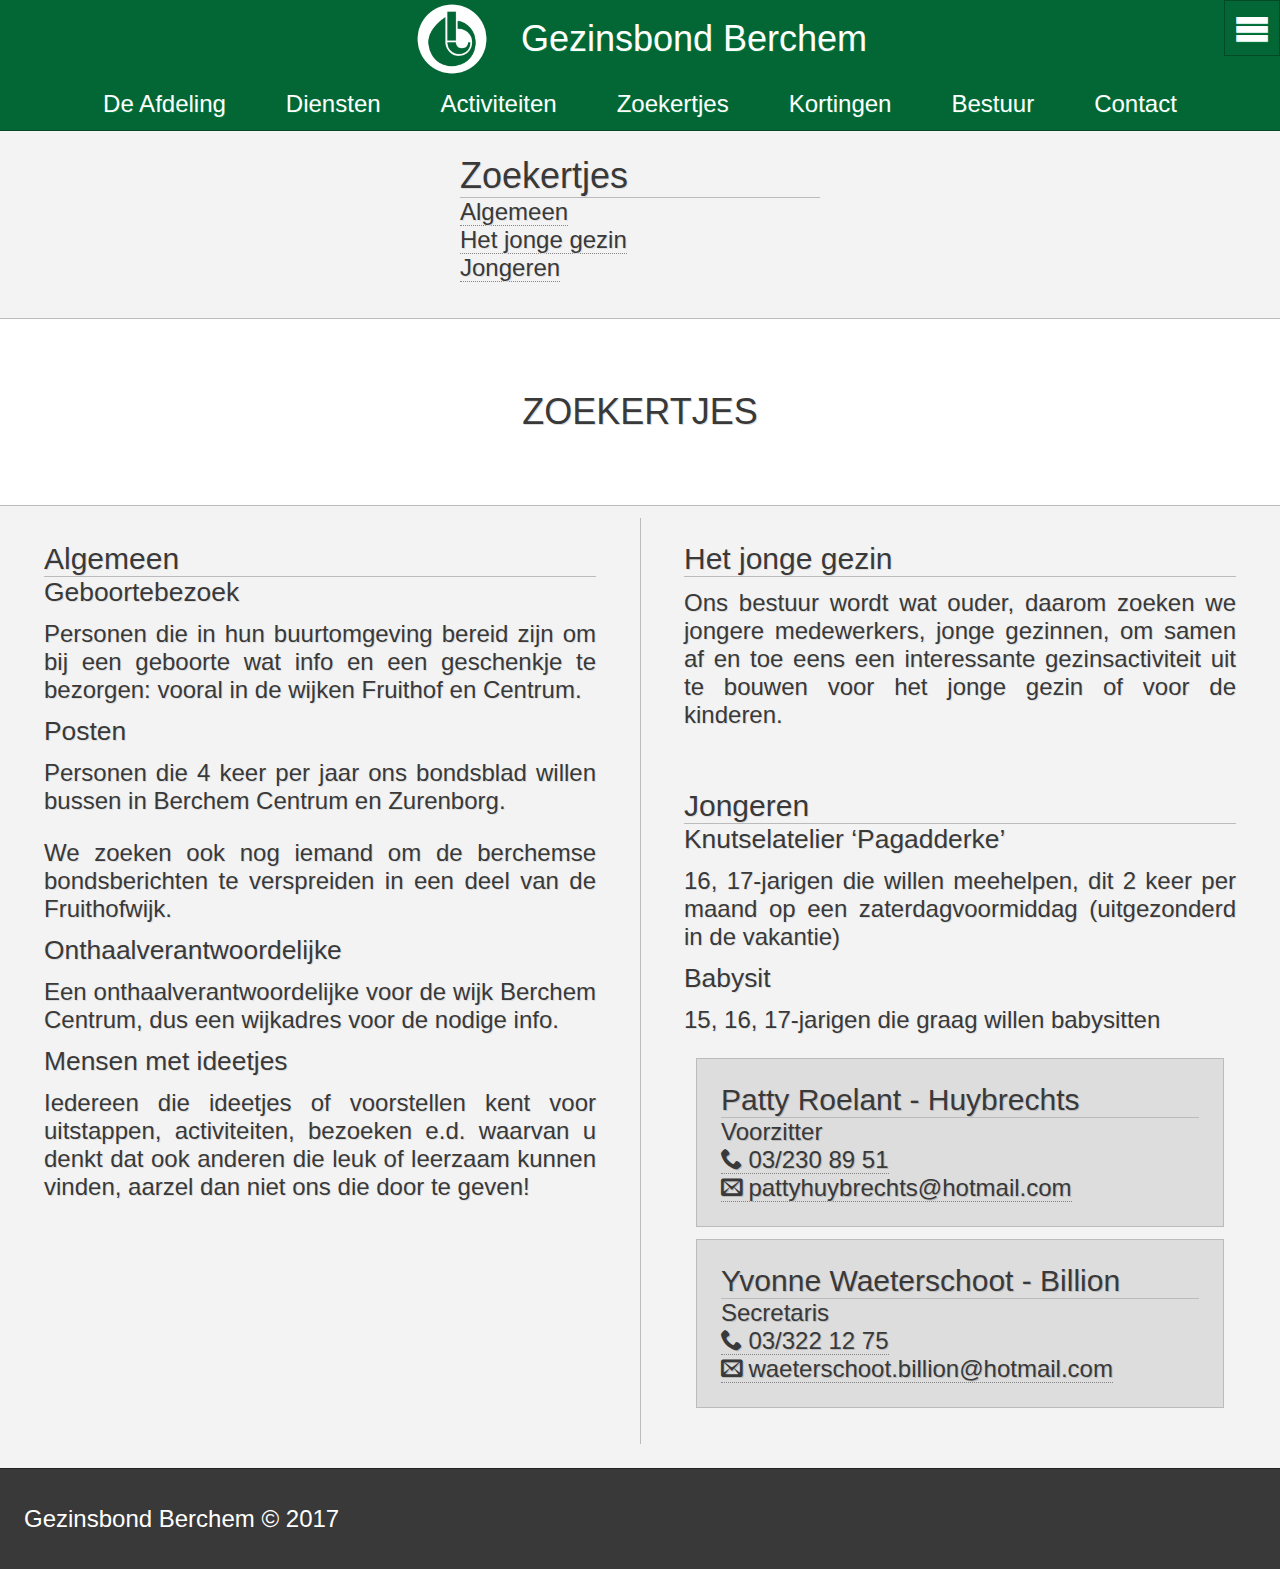
<file: zoekertjes/index.html>
<!DOCTYPE html>
<html>

	<head>
		<meta charset="utf-8">
		<meta name="viewport" content="width=device-width, initial-scale=1.0">
		<title>
	Zoekertjes
	
</title>
		<link type="text/css" rel="stylesheet" href="/css/bundle.css">
		<link type="image/x-icon" rel="icon" href="/favicon.ico">
		<!--[if lt IE 10]><script type="text/javascript" src="/js/modernizer.js" async></script><![endif]-->
		<script type="text/javascript" src="/js/app.js" async></script>
		
	</head>
	
	<body>
		<header class="shade1"><h1 class="title">Gezinsbond Berchem</h1>
<nav>
	<ul class="horizontal">
		<li><a href="/">De Afdeling</a>
		<li><a href="/diensten/">Diensten</a>
		<li><a href="/activiteiten/">Activiteiten</a>
		<li><a href="/zoekertjes/">Zoekertjes</a>
		<li><a href="/kortingen/">Kortingen</a>
		<li><a href="/bestuur/">Bestuur</a>
		<li><a href="/contact/">Contact</a>
	</ul>
</nav></header>
		<aside class="shade3 main-menu move-right">
			<h1>Menu</h1>
			<button name="toggle-menu" title="Menu" class="shade1 tile">&#xe602;</button>
			<section class="site-controls"><h2>Instellingen</h2>
<ul class="vertical">
	<li class="font-controls">
		<span>Zoom</span>
		<button name="decrease">-</button>
		<button name="reset">100</button>
		<button name="increase">+</button>
	</li>
	<li class="scroll-controls">
		<button name="to-top">Terug naar boven</button>
	</li>
</ul></section>
			<section class="page-controls">
	<h2>Inhoud</h2>
	<ul class="vertical">
		
			<li>
<a href="#zoekertjes">Zoekertjes</a></li>
		
	</ul>

</section>
		</aside>
		<main>
	<nav class="page">
	<ul class="horizontal">
		
			<li class="col">
				<h1 class="category">
<a href="#zoekertjes">Zoekertjes</a></h1>
				<ul class="vertical">
					
						<li>
<a href="#algemeen">Algemeen</a></li>
					
						<li>
<a href="#het-jonge-gezin">Het jonge gezin</a></li>
					
						<li>
<a href="#jongeren">Jongeren</a></li>
					
				</ul>
		
	</ul>
</nav>
	<section class="content">
		<article class="category">
	<h1><a name="zoekertjes" class="anchor" href="#zoekertjes"><span class="header-link"></span></a>Zoekertjes</h1>
	<section class="content columns">
		

<article class="block">
	<h2><a name="algemeen" class="anchor" href="#algemeen"><span class="header-link"></span></a>Algemeen</h2>
	<h3><a name="geboortebezoek" class="anchor" href="#geboortebezoek"><span class="header-link"></span></a>Geboortebezoek</h3><p>Personen die in hun buurtomgeving bereid zijn om bij een <strong>geboorte</strong> wat info en een geschenkje te bezorgen:
vooral in de wijken Fruithof en Centrum.</p>
<h3><a name="posten" class="anchor" href="#posten"><span class="header-link"></span></a>Posten</h3><p>Personen die 4 keer per jaar ons <strong>bondsblad</strong> willen bussen in Berchem Centrum en Zurenborg.</p>
<p>We zoeken ook nog iemand om de <strong>berchemse bondsberichten</strong> te verspreiden in een deel van de Fruithofwijk.</p>
<h3><a name="onthaalverantwoordelijke" class="anchor" href="#onthaalverantwoordelijke"><span class="header-link"></span></a>Onthaalverantwoordelijke</h3><p>Een onthaalverantwoordelijke voor de wijk Berchem Centrum, dus een <strong>wijkadres</strong> voor de nodige info.</p>
<h3><a name="mensen-met-ideetjes" class="anchor" href="#mensen-met-ideetjes"><span class="header-link"></span></a>Mensen met ideetjes</h3><p>Iedereen die ideetjes of voorstellen kent voor uitstappen, activiteiten,
bezoeken e.d. waarvan u denkt dat ook anderen die leuk of leerzaam kunnen vinden,
aarzel dan niet ons die door te geven!</p>

	<ul class="vertical">
		
			
		
			
		
			
		
			
		
			
		
			
		
			
		
			
		
			
		
			
		
			
		
			
		
			
		
			
		
			
		
			
		
			
		
			
		
			
		
			
		
			
		
	</ul>
</article>

<article class="block">
	<h2><a name="het-jonge-gezin" class="anchor" href="#het-jonge-gezin"><span class="header-link"></span></a>Het jonge gezin</h2>
	<p>Ons bestuur wordt wat ouder, daarom zoeken we jongere medewerkers, jonge gezinnen, 
om samen af en toe eens een interessante gezinsactiviteit uit te bouwen 
voor het jonge gezin of voor de kinderen.</p>

	<ul class="vertical">
		
			
		
			
		
			
		
			
		
			
		
			
		
			
		
			
		
			
		
			
		
			
		
			
		
			
		
			
		
			
		
			
		
			
		
			
		
			
		
			
		
			
		
	</ul>
</article>

<article class="block">
	<h2><a name="jongeren" class="anchor" href="#jongeren"><span class="header-link"></span></a>Jongeren</h2>
	<h3><a name="knutselatelier-pagadderke-" class="anchor" href="#knutselatelier-pagadderke-"><span class="header-link"></span></a>Knutselatelier ‘Pagadderke’</h3><p>16, 17-jarigen die willen meehelpen, dit 2 keer per maand op een zaterdagvoormiddag
(uitgezonderd in de vakantie)</p>
<h3><a name="babysit" class="anchor" href="#babysit"><span class="header-link"></span></a>Babysit</h3><p>15, 16, 17-jarigen die graag willen babysitten</p>

	<ul class="vertical">
		
			
				<li><div class="personalia shade2 tile">
	<h2 class="name">Patty Roelant - Huybrechts</h2>
	<p class="title">Voorzitter</p>
	<address>
		
	
		
		<p class="phone">
<a href="tel:+3232308951">03/230 89 51</a></p>
		
		
		
		<p class="email"><a href="mailto:pattyhuybrechts@hotmail.com">pattyhuybrechts@hotmail.com</a></p>
		
		
		
	</address>
</div>
			
		
			
		
			
				<li><div class="personalia shade2 tile">
	<h2 class="name">Yvonne Waeterschoot - Billion</h2>
	<p class="title">Secretaris</p>
	<address>
		
	
		
		<p class="phone">
<a href="tel:+3233221275">03/322 12 75</a></p>
		
		
		
		<p class="email"><a href="mailto:waeterschoot.billion@hotmail.com">waeterschoot.billion@hotmail.com</a></p>
		
		
		
	</address>
</div>
			
		
			
		
			
		
			
		
			
		
			
		
			
		
			
		
			
		
			
		
			
		
			
		
			
		
			
		
			
		
			
		
			
		
			
		
			
		
	</ul>
</article>
	</section>
</article> 
	</section></main>
		<footer class="shade3"><p>Gezinsbond Berchem &copy; 2017</p></footer>
	</body>
	
</html>
</file>
<file: css/bundle.css>
body,h1{font-size:1.5em}.hidden,article,aside,dialog,figcaption,figure,footer,header,hgroup,img,main,nav,section{display:block}ol.horizontal,ol.vertical,ul.horizontal,ul.vertical{padding:0;list-style-type:none}.block,.col{text-align:left}body,button,input,select,textarea{font-family:Oswald,Arial,Verdana,sans-serif}b,h1,h2,h3,strong,time{font-weight:400}.main-menu h1,button{cursor:pointer}[name=print]::before,a[href*=":"]::after,a[href*=":"]::before{font-family:icomoon;font-size:.9em}@font-face{font-family:Oswald;font-style:normal;font-weight:300;src:local('Oswald Light'),local('Oswald-Light'),url(http://themes.googleusercontent.com/static/fonts/oswald/v8/HqHm7BVC_nzzTui2lzQTDT8E0i7KZn-EPnyo3HZu7kw.woff)format('woff')}@font-face{font-family:Oswald;font-style:normal;font-weight:400;src:local('Oswald Regular'),local('Oswald-Regular'),url(http://themes.googleusercontent.com/static/fonts/oswald/v8/-g5pDUSRgvxvOl5u-a_WHw.woff)format('woff')}@font-face{font-family:Oswald;font-style:normal;font-weight:700;src:local('Oswald Bold'),local('Oswald-Bold'),url(http://themes.googleusercontent.com/static/fonts/oswald/v8/bH7276GfdCjMjApa_dkG6T8E0i7KZn-EPnyo3HZu7kw.woff)format('woff')}@font-face{font-family:icomoon;font-style:normal;font-weight:400;src:url(../../css/fonts/icomoon.eot);src:url(../../css/fonts/icomoon/icomoon.eot)format('embedded-opentype'),url(../../css/fonts/icomoon/icomoon.woff)format('woff'),url(../../css/fonts/icomoon/icomoon.ttf)format('truetype'),url(../../css/fonts/icomoon/icomoon.svg#icomoon)format('svg')}*{box-sizing:border-box;margin:0;padding:0;font-size:inherit;color:inherit}mark{background:#FF0;color:#000}template{display:none}body,html{width:100%;height:100%}p{padding:.5em 0}ol,ul{padding:.5em .5em .5em 2em}body{font-weight:300;overflow-x:hidden;background-color:#393939;cursor:default}h2{font-size:1.25em}h3{font-size:1.1em}img{max-width:100%;margin:auto}ol.horizontal,ul.horizontal{display:inline-block}ol.horizontal>li,ul.horizontal>li{display:inline-block;vertical-align:top}.fragment-link{visibility:hidden;position:relative;float:left;height:1em}.fragment-link::before{position:absolute;left:-3em;padding:0 2em;content:'#'}.block,.col,.tile,.tiles>li{padding:1em}.fragment-link:hover,:hover>.fragment-link{visibility:visible}.block{margin:0 auto;max-width:25em}.columns{-webkit-column-width:25em;-moz-column-width:25em;column-width:25em;-webkit-column-rule:1px solid #BBB;-moz-column-rule:1px solid #BBB;column-rule:1px solid #BBB;-webkit-column-gap:0;-moz-column-gap:0;column-gap:0}.columns .block{-webkit-column-break-inside:avoid;-moz-column-break-inside:avoid;-moz-break-inside:avoid;break-inside:avoid}.col{width:17em}footer,header,main{text-align:center}button,input,select,textarea{font-weight:300;padding:0 .5em;border-style:solid;border-width:1px;font-size:1em}.controls{display:none;position:absolute;top:1em;right:1em}article{position:relative}article:hover>.controls{display:block}header .title{display:inline-block;padding:.5em 0 .5em 3em}header nav a{display:block;padding:.5em 1.25em}.main-menu{position:fixed;top:0;right:0;width:12em;z-index:1}.main-menu h1{padding:.5em 1em}.main-menu h2,.main-menu li{padding:.25em 1em}.main-menu [name=toggle-menu]{position:fixed;top:0;right:0;padding:.25em}.move-right{right:-100%}footer{padding:1em}a{text-decoration:none}p{text-align:justify}::selection{color:#fff;background-color:#036635;text-shadow:1px 1px 0 #024926}.shade3,.shade3.tile{color:#fff;background-color:#393939;text-shadow:#222}.shade3.tile{border:1px solid #222}.shade3 .highlight,.shade3 button{background-color:#525252;border-color:#858585 #222 #222}.shade2,.shade2.tile{color:393939;background-color:#DDD;text-shadow:1px 1px 0 #BBB}.shade2.tile{border:1px solid #BBB}.shade1,.shade1.tile{color:#fff;background-color:#036635;text-shadow:1px 1px 0 #047b40}.shade1.tile{border:1px solid #024926}a[href*=":"]::before{margin-right:.25em}a[href*=":"]::after{margin-left:.25em}a[href^="tel:"]::before{content:"\e600"}a[href^="mailto:"]::before{content:"\e601"}a[href^="http:"]::after,a[href^="https:"]::after{content:"\e603"}[name=print]::before{padding-right:.5em;content:"\e604"}header{border-bottom:1px solid #024926}header .title{background:url(/css/images/logo.png)0 center no-repeat;background-size:contain}header nav a{transition:background-color .25s;border:0}header nav a:hover{background-color:#047b40}.main-menu{transition:right .25s}.main-menu *{font-size:1em}.main-menu [name=toggle-menu]{font-family:icomoon;font-size:1.5em}.main-menu h2{background-color:#525252;border-top:1px solid #858585;text-transform:uppercase}.main-menu li,.main-menu section{border-top:1px solid #222}main{color:#393939;background-color:#F3F3F3;text-shadow:1px 1px 0 #DDD}.calendar,.content h1{background-color:#fff}main h1,main h2{border-bottom:1px solid #BBB}main a{border-bottom:1px dotted #858585;transition:color .25s,text-shadow .25s}main a:hover{color:#036635;text-shadow:1px 1px 0 #024926}main h1 a{border:0}.content{padding:.5em 0}.content h1{padding:2em 0;border-top:1px solid #BBB;border-bottom:1px solid #BBB;text-transform:uppercase}footer{border-top:1px solid #222}.personalia{margin:.5em}.personalia p{padding:0}.personalia .title{font-weight:bolder}.personalia address{font-style:normal}.bestuur-list{padding:1em 0}.bestuur-list .personalia{width:17em}.calendar{margin:1em;border-collapse:collapse}.calendar td,.calendar th{width:10%;border:1px solid #BBB;padding:.1em;vertical-align:top}.calendar .excluded.day{color:#BBB}.calendar .included.day{font-weight:400}
</file>
